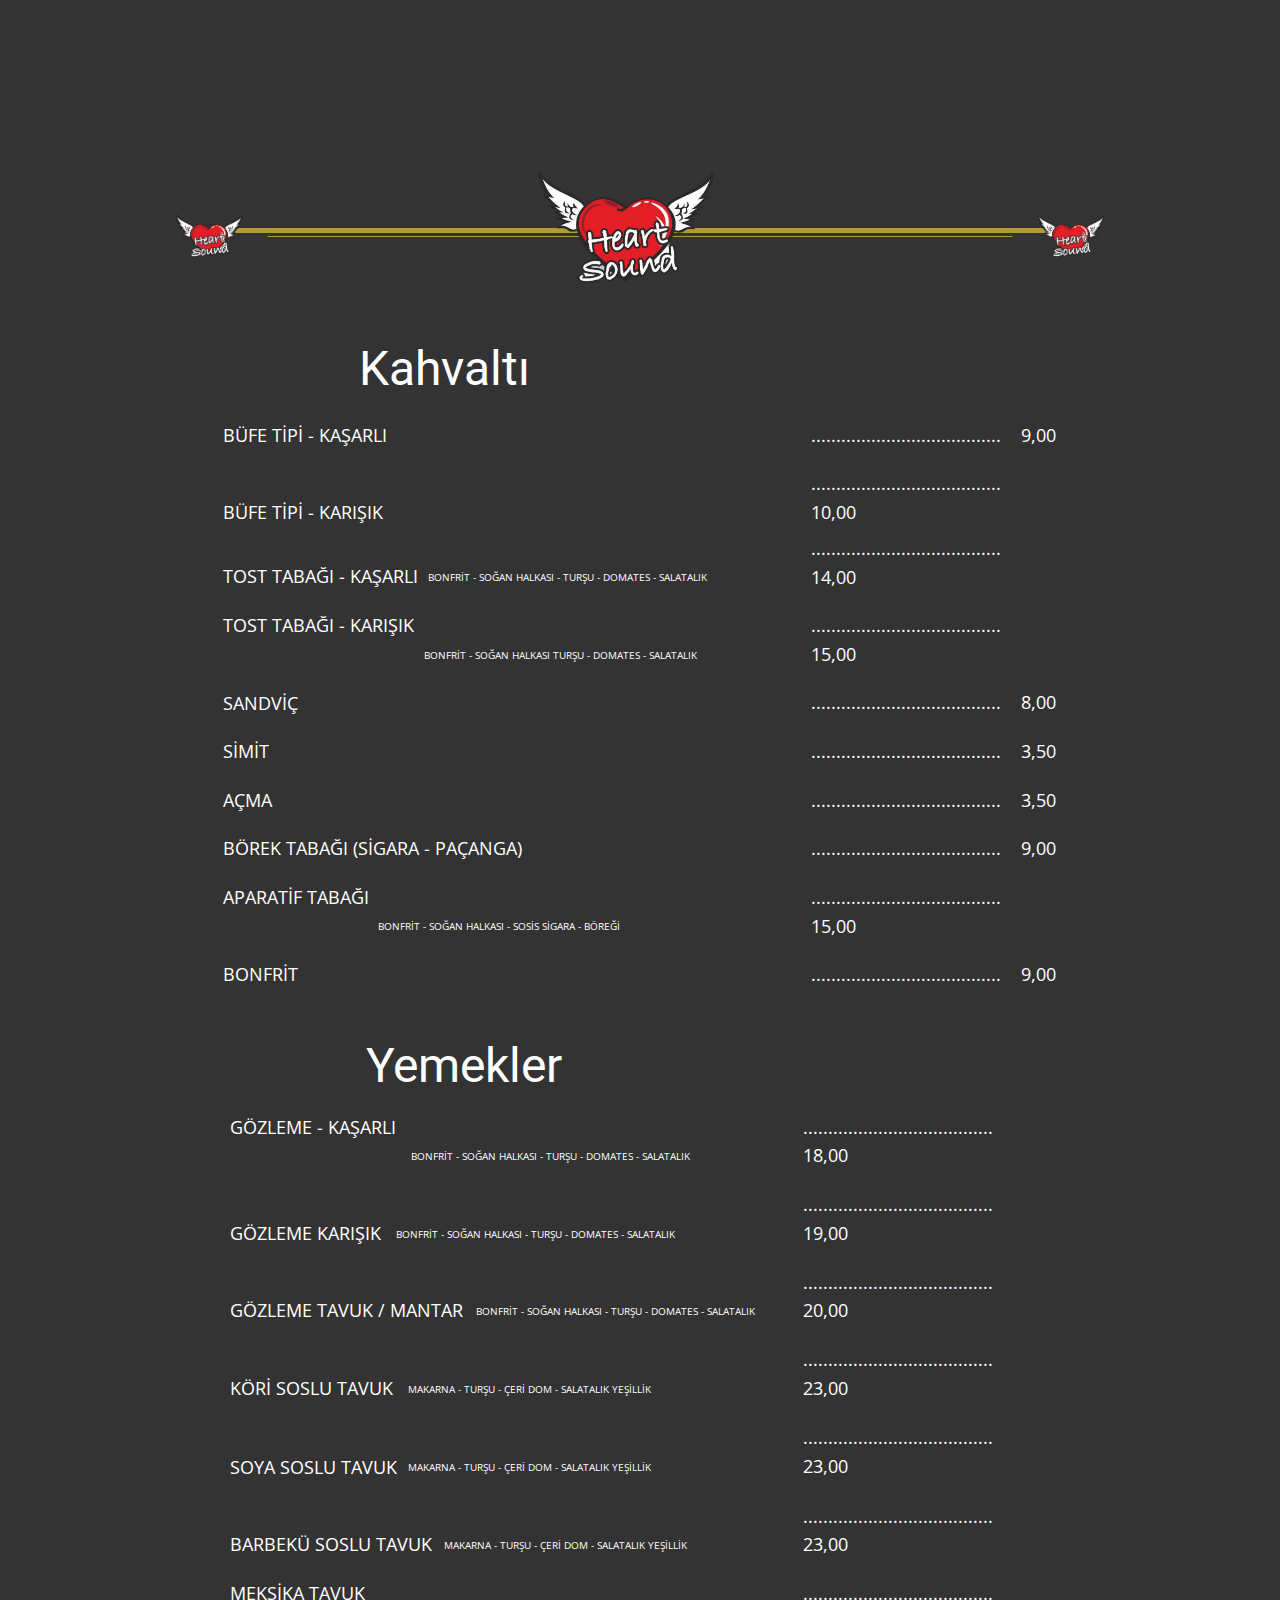
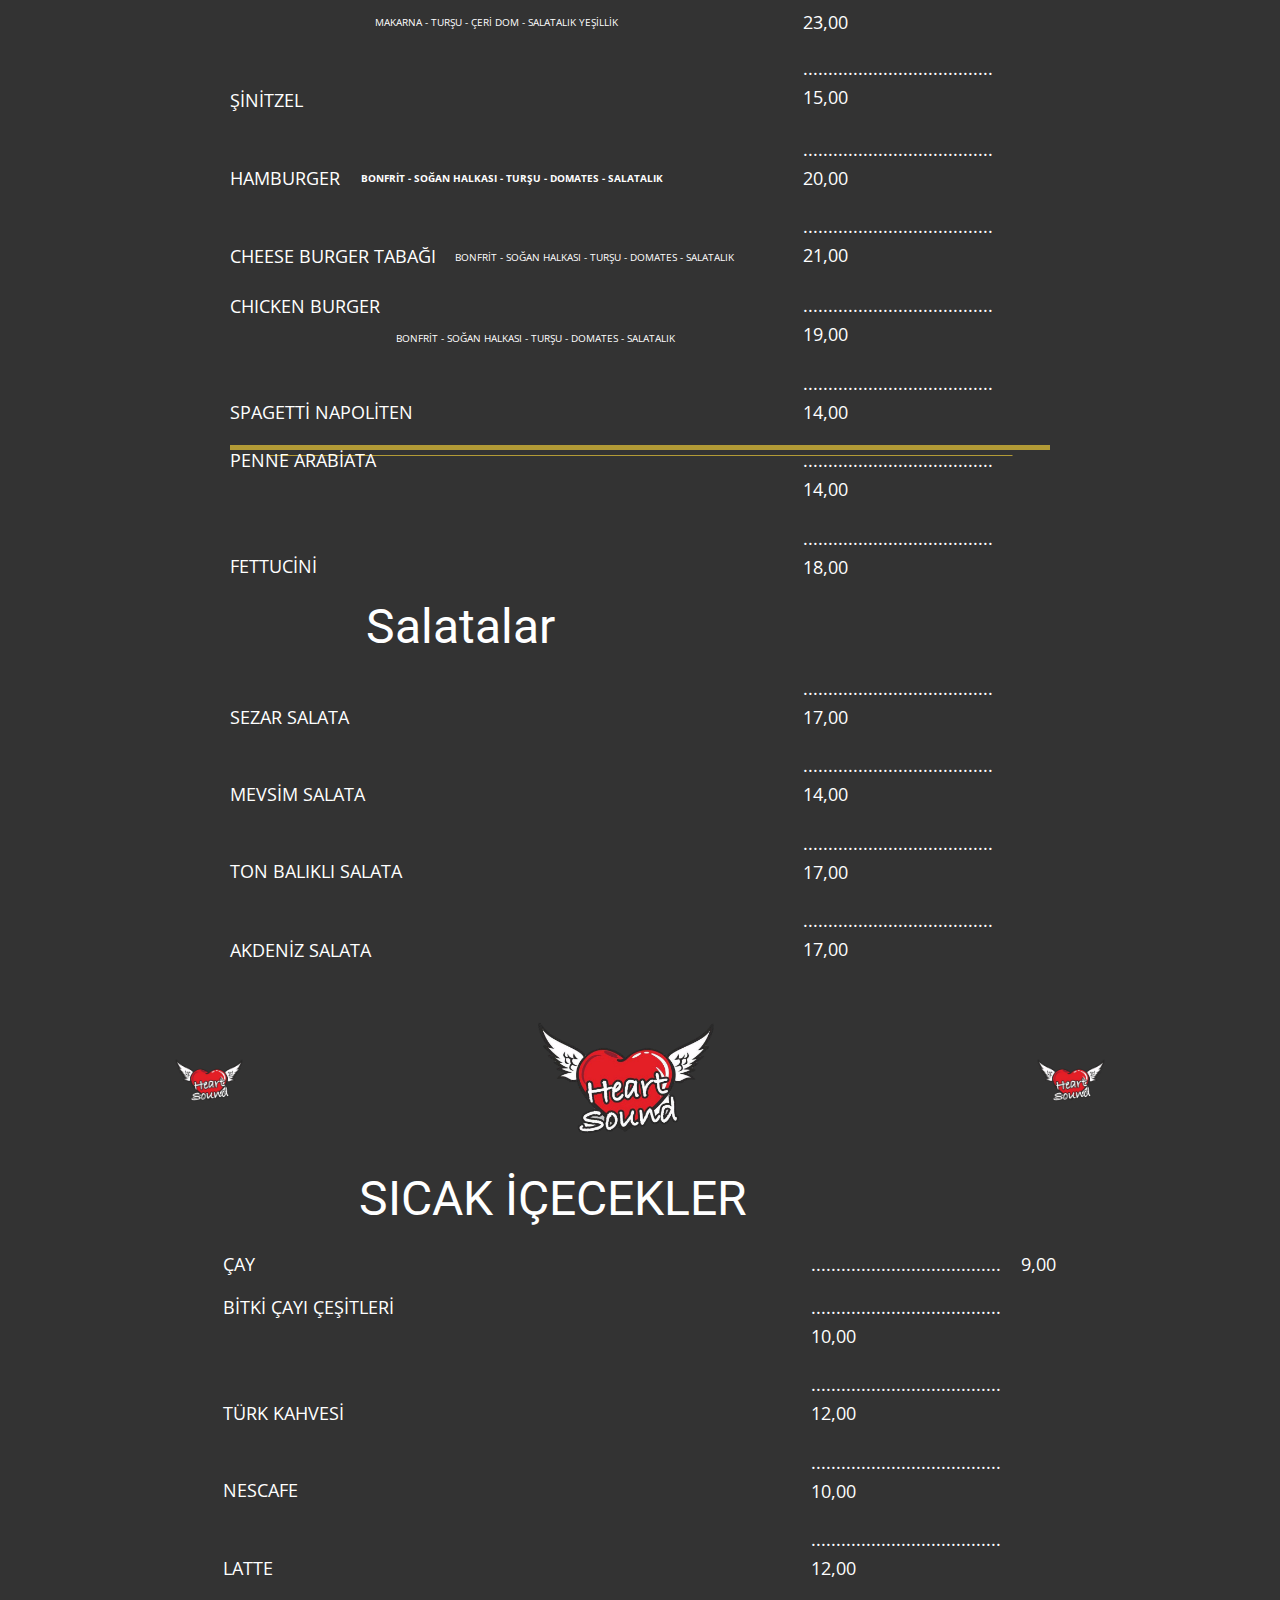
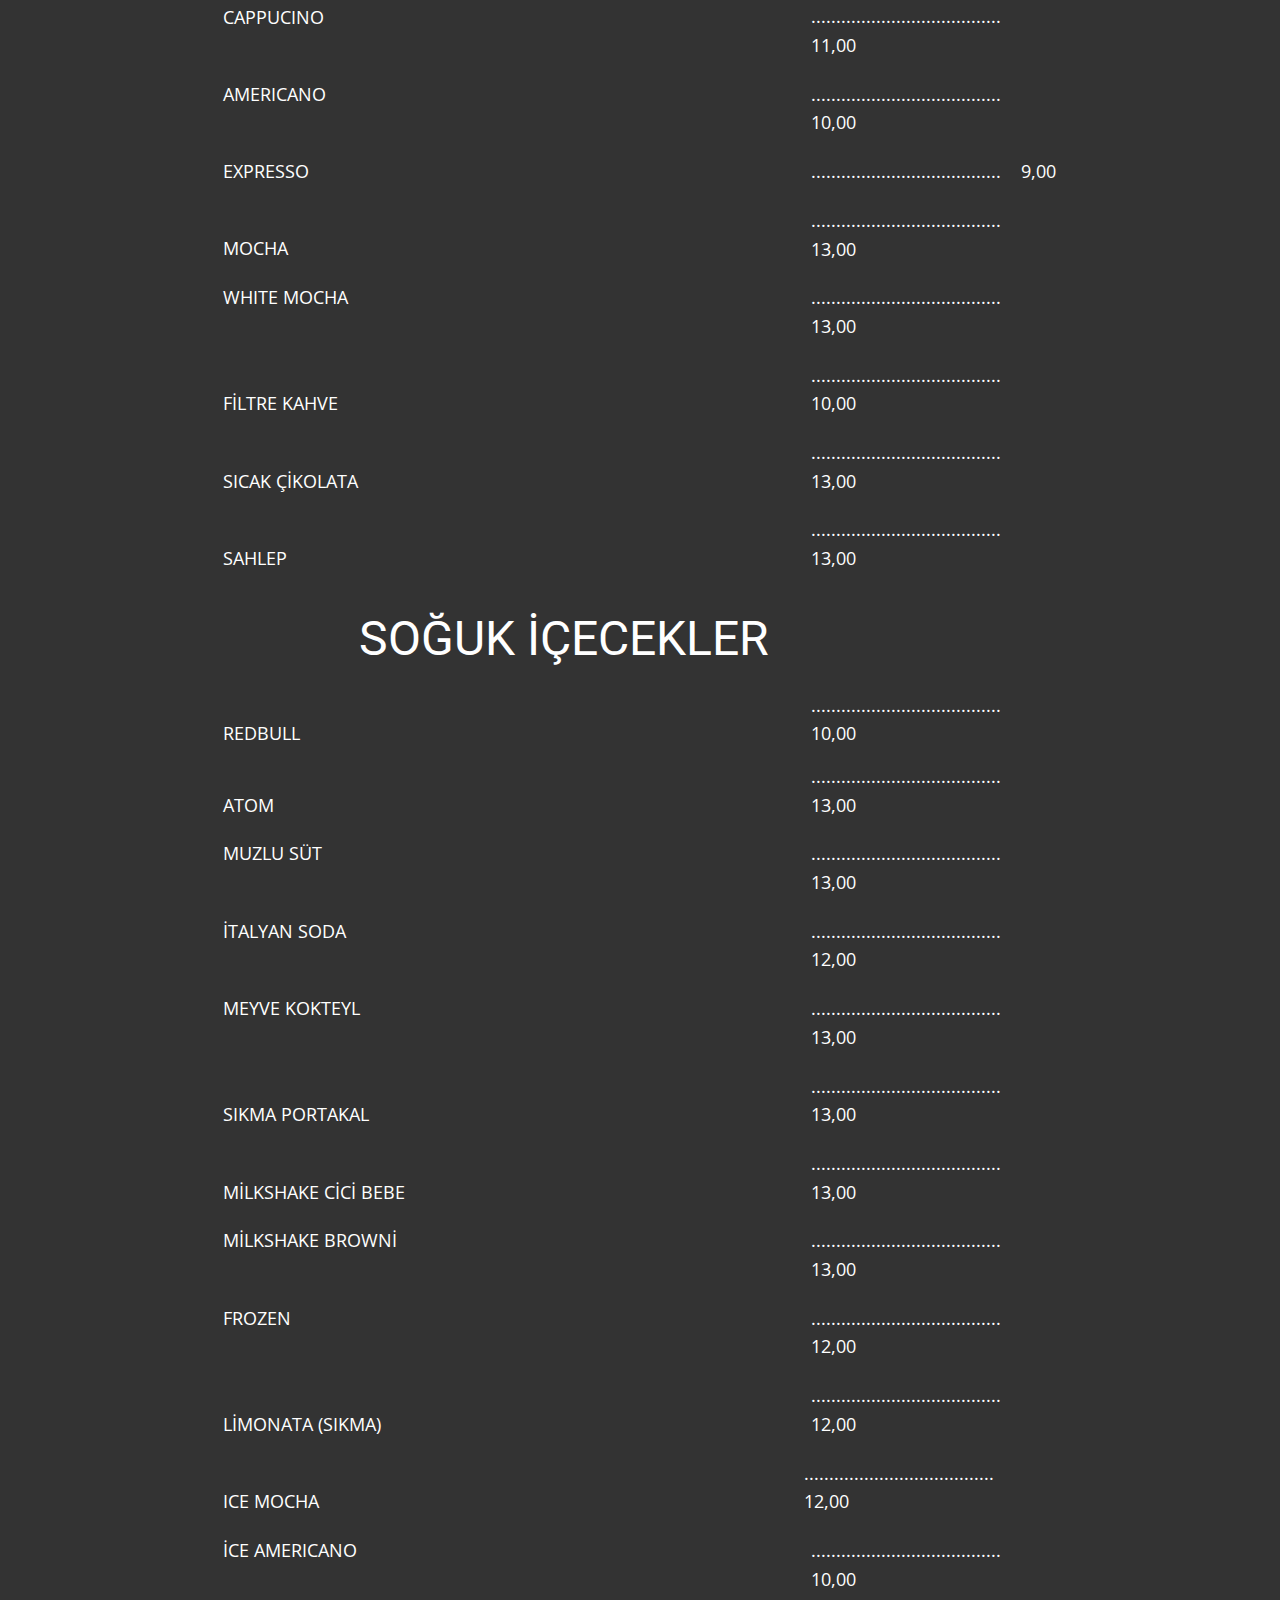
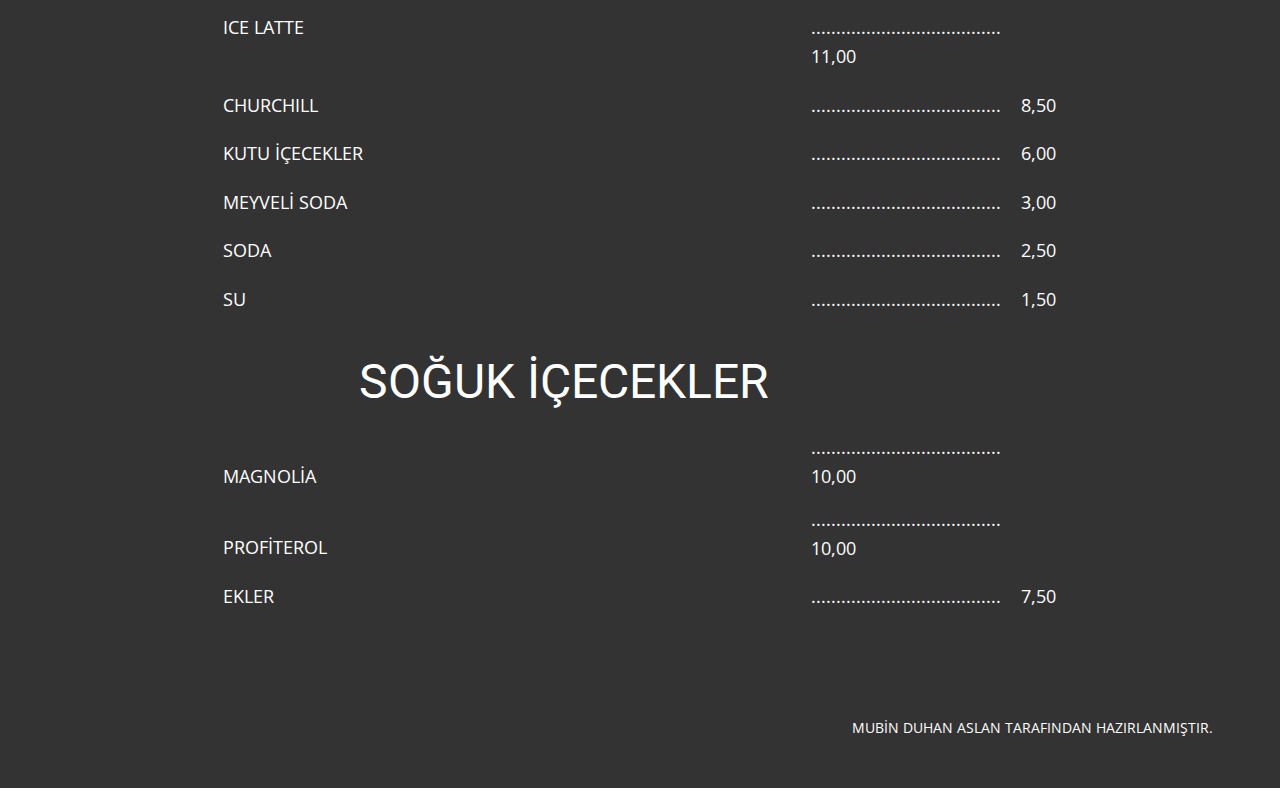
<file: index.html>
<!DOCTYPE html>
<html style="font-size: 16px;" lang="tr"><head>
    <meta name="viewport" content="width=device-width, initial-scale=1.0">
    <meta charset="utf-8">
    <meta name="keywords" content="​Kahvaltı, Yemekler">
    <meta name="description" content="">
    <title>Heart Sound | Menü</title>
    <link rel="stylesheet" href="nicepage.css" media="screen">
<link rel="stylesheet" href="anasayfa.css" media="screen">
    <script class="u-script" type="text/javascript" src="jquery.js" defer=""></script>
    <script class="u-script" type="text/javascript" src="nicepage.js" defer=""></script>
    <meta name="generator" content="Nicepage 5.9.6, nicepage.com">
    <link id="u-theme-google-font" rel="stylesheet" href="https://fonts.googleapis.com/css?family=Roboto:100,100i,300,300i,400,400i,500,500i,700,700i,900,900i|Open+Sans:300,300i,400,400i,500,500i,600,600i,700,700i,800,800i">
    
    
    <script type="application/ld+json">{
		"@context": "http://schema.org",
		"@type": "Organization",
		"name": ""
}</script>
    <meta name="theme-color" content="#478ac9">
    <meta property="og:title" content="anasayfa">
    <meta property="og:type" content="website">
  <meta data-intl-tel-input-cdn-path="intlTelInput/"></head>
  <body class="u-body u-overlap u-overlap-contrast u-overlap-transparent u-xl-mode" data-lang="tr"><header class="u-clearfix u-grey-80 u-header u-header" id="sec-2af0"><div class="u-clearfix u-sheet u-sheet-1">
        <nav class="u-menu u-menu-dropdown u-offcanvas u-menu-1">
          <div class="menu-collapse" style="font-size: 1rem; letter-spacing: 0px;">
            <a class="u-button-style u-custom-left-right-menu-spacing u-custom-padding-bottom u-custom-top-bottom-menu-spacing u-nav-link u-text-active-palette-1-base u-text-hover-palette-2-base" href="#">
              <svg class="u-svg-link" viewBox="0 0 24 24"><use xmlns:xlink="http://www.w3.org/1999/xlink" xlink:href="#menu-hamburger"></use></svg>
              <svg class="u-svg-content" version="1.1" id="menu-hamburger" viewBox="0 0 16 16" x="0px" y="0px" xmlns:xlink="http://www.w3.org/1999/xlink" xmlns="http://www.w3.org/2000/svg"><g><rect y="1" width="16" height="2"></rect><rect y="7" width="16" height="2"></rect><rect y="13" width="16" height="2"></rect>
</g></svg>
            </a>
          </div>
          <div class="u-nav-container"></div>
          <div class="u-nav-container-collapse">
            <div class="u-black u-container-style u-inner-container-layout u-opacity u-opacity-95 u-sidenav">
              <div class="u-inner-container-layout u-sidenav-overflow">
                <div class="u-menu-close"></div>
                <ul class="u-align-center u-nav u-popupmenu-items u-unstyled u-nav-1"><li class="u-nav-item"><a class="u-button-style u-nav-link" href="anasayfa.html">anasayfa</a>
</li></ul>
              </div>
            </div>
            <div class="u-black u-menu-overlay u-opacity u-opacity-70"></div>
          </div>
        </nav>
      </div></header>
    <section class="u-clearfix u-grey-80 u-section-1" id="sec-52e7">
      <div class="u-clearfix u-sheet u-sheet-1">
        <div class="u-absolute-hcenter u-border-5 u-border-palette-3-dark-1 u-line u-line-horizontal u-line-1"></div>
        <div class="u-absolute-hcenter u-border-1 u-border-palette-3-dark-1 u-line u-line-horizontal u-line-2"></div>
        <div class="u-absolute-hcenter u-border-5 u-border-palette-3-dark-1 u-line u-line-horizontal u-line-3"></div>
        <div class="u-absolute-hcenter u-border-1 u-border-palette-3-dark-1 u-line u-line-horizontal u-line-4"></div>
        <img class="u-image u-image-contain u-image-default u-image-1" src="images/1683042377837.png" alt="" data-image-width="770" data-image-height="530">
        <img class="u-image u-image-contain u-image-default u-image-2" src="images/1683042377837.png" alt="" data-image-width="770" data-image-height="530">
        <img class="u-image u-image-contain u-image-default u-image-3" src="images/1683042377837.png" alt="" data-image-width="770" data-image-height="530">
        <img class="u-image u-image-contain u-image-default u-image-4" src="images/1683042377837.png" alt="" data-image-width="770" data-image-height="530">
        <h2 class="u-text u-text-default u-text-1"> Kahvaltı</h2>
        <p class="u-text u-text-2"> ......................................&nbsp; &nbsp; 9,00</p>
        <p class="u-text u-text-default u-text-3">BÜFE TİPİ - KAŞARLI</p>
        <p class="u-text u-text-4"> ......................................&nbsp; &nbsp; 10,00</p>
        <p class="u-text u-text-default u-text-5">BÜFE TİPİ - KARIŞIK</p>
        <p class="u-text u-text-6"> ......................................&nbsp; &nbsp; 14,00</p>
        <p class="u-text u-text-default u-text-7">TOST TABAĞI - KAŞARLI</p>
        <p class="u-text u-text-default u-text-8">&nbsp;BONFRİT - SOĞAN HALKASI - TURŞU - DOMATES - SALATALIK </p>
        <p class="u-text u-text-default u-text-9">TOST TABAĞI - KARIŞIK</p>
        <p class="u-text u-text-10"> ......................................&nbsp; &nbsp; 15,00</p>
        <p class="u-text u-text-default u-text-11">&nbsp;BONFRİT - SOĞAN HALKASI TURŞU - DOMATES - SALATALIK </p>
        <p class="u-text u-text-default u-text-12">SANDVİÇ</p>
        <p class="u-text u-text-13"> ......................................&nbsp; &nbsp; 8,00</p>
        <p class="u-text u-text-default u-text-14">SİMİT</p>
        <p class="u-text u-text-15"> ......................................&nbsp; &nbsp; 3,50</p>
        <p class="u-text u-text-16"> ......................................&nbsp; &nbsp; 3,50</p>
        <p class="u-text u-text-default u-text-17">AÇMA</p>
        <p class="u-text u-text-default u-text-18">BÖREK TABAĞI (SİGARA - PAÇANGA)</p>
        <p class="u-text u-text-19"> ......................................&nbsp; &nbsp; 9,00</p>
        <p class="u-text u-text-default u-text-20">APARATİF TABAĞI</p>
        <p class="u-text u-text-21"> ......................................&nbsp; &nbsp; 15,00</p>
        <p class="u-text u-text-default u-text-22">BONFRİT - SOĞAN HALKASI - SOSİS SİGARA - BÖREĞİ</p>
        <p class="u-text u-text-default u-text-23">BONFRİT</p>
        <p class="u-text u-text-24"> ......................................&nbsp; &nbsp; 9,00</p>
        <h2 class="u-text u-text-default u-text-25">Yemekler</h2>
        <p class="u-text u-text-default u-text-26">GÖZLEME - KAŞARLI</p>
        <p class="u-text u-text-27"> ......................................&nbsp; &nbsp; 18,00</p>
        <p class="u-text u-text-default u-text-28"> &nbsp;BONFRİT - SOĞAN HALKASI - TURŞU - DOMATES - SALATALIK </p>
        <p class="u-text u-text-29"> ......................................&nbsp; &nbsp; 19,00</p>
        <p class="u-text u-text-default u-text-30">GÖZLEME KARIŞIK</p>
        <p class="u-text u-text-default u-text-31"> &nbsp;BONFRİT - SOĞAN HALKASI - TURŞU - DOMATES - SALATALIK </p>
        <p class="u-text u-text-32"> ......................................&nbsp; &nbsp; 20,00</p>
        <p class="u-text u-text-default u-text-33">GÖZLEME TAVUK / MANTAR</p>
        <p class="u-text u-text-default u-text-34"> &nbsp;BONFRİT - SOĞAN HALKASI - TURŞU - DOMATES - SALATALIK </p>
        <p class="u-text u-text-35"> ......................................&nbsp; &nbsp; 23,00</p>
        <p class="u-text u-text-default u-text-36">KÖRİ SOSLU TAVUK</p>
        <p class="u-text u-text-default u-text-37">MAKARNA - TURŞU - ÇERİ DOM - SALATALIK YEŞİLLİK</p>
        <p class="u-text u-text-38"> ......................................&nbsp; &nbsp; 23,00</p>
        <p class="u-text u-text-default u-text-39">SOYA SOSLU TAVUK</p>
        <p class="u-text u-text-default u-text-40">MAKARNA - TURŞU - ÇERİ DOM - SALATALIK YEŞİLLİK</p>
        <p class="u-text u-text-41"> ......................................&nbsp; &nbsp; 23,00</p>
        <p class="u-text u-text-default u-text-42">BARBEKÜ SOSLU TAVUK</p>
        <p class="u-text u-text-default u-text-43">MAKARNA - TURŞU - ÇERİ DOM - SALATALIK YEŞİLLİK</p>
        <p class="u-text u-text-default u-text-44">MEKSİKA TAVUK</p>
        <p class="u-text u-text-45"> ......................................&nbsp; &nbsp; 23,00</p>
        <p class="u-text u-text-default u-text-46">MAKARNA - TURŞU - ÇERİ DOM - SALATALIK YEŞİLLİK</p>
        <p class="u-text u-text-47"> ......................................&nbsp; &nbsp; 15,00</p>
        <p class="u-text u-text-default u-text-48">ŞİNİTZEL</p>
        <p class="u-text u-text-49"> ......................................&nbsp; &nbsp; 20,00</p>
        <p class="u-text u-text-default u-text-50">HAMBURGER</p>
        <p class="u-text u-text-default u-text-51"> &nbsp;BONFRİT - SOĞAN HALKASI - TURŞU - DOMATES - SALATALIK </p>
        <p class="u-text u-text-52"> ......................................&nbsp; &nbsp; 21,00</p>
        <p class="u-text u-text-default u-text-53">CHEESE BURGER TABAĞI</p>
        <p class="u-text u-text-default u-text-54"> &nbsp;BONFRİT - SOĞAN HALKASI - TURŞU - DOMATES - SALATALIK </p>
        <p class="u-text u-text-default u-text-55">CHICKEN BURGER</p>
        <p class="u-text u-text-56"> ......................................&nbsp; &nbsp; 19,00</p>
        <p class="u-text u-text-default u-text-57"> &nbsp;BONFRİT - SOĞAN HALKASI - TURŞU - DOMATES - SALATALIK </p>
        <p class="u-text u-text-58"> ......................................&nbsp; &nbsp; 14,00</p>
        <p class="u-text u-text-default u-text-59">SPAGETTİ NAPOLİTEN</p>
        <p class="u-text u-text-default u-text-60">PENNE ARABİATA</p>
        <p class="u-text u-text-61"> ......................................&nbsp; &nbsp; 14,00</p>
        <p class="u-text u-text-62"> ......................................&nbsp; &nbsp; 18,00</p>
        <p class="u-text u-text-default u-text-63">FETTUCİNİ</p>
        <h2 class="u-text u-text-default u-text-64">Salatalar</h2>
        <p class="u-text u-text-65"> ......................................&nbsp; &nbsp; 17,00</p>
        <p class="u-text u-text-default u-text-66">SEZAR SALATA</p>
        <p class="u-text u-text-67"> ......................................&nbsp; &nbsp; 14,00</p>
        <p class="u-text u-text-default u-text-68">MEVSİM SALATA</p>
        <p class="u-text u-text-69"> ......................................&nbsp; &nbsp; 17,00</p>
        <p class="u-text u-text-default u-text-70">TON BALIKLI SALATA</p>
        <p class="u-text u-text-71"> ......................................&nbsp; &nbsp; 17,00</p>
        <p class="u-text u-text-default u-text-72">AKDENİZ SALATA</p>
        <img class="u-image u-image-contain u-image-default u-image-5" src="images/1683042377837.png" alt="" data-image-width="770" data-image-height="530">
        <img class="u-image u-image-contain u-image-default u-image-6" src="images/1683042377837.png" alt="" data-image-width="770" data-image-height="530">
        <img class="u-image u-image-contain u-image-default u-image-7" src="images/1683042377837.png" alt="" data-image-width="770" data-image-height="530">
        <h2 class="u-text u-text-default u-text-73">SICAK İÇECEKLER</h2>
        <p class="u-text u-text-default u-text-74">ÇAY</p>
        <p class="u-text u-text-75"> ......................................&nbsp; &nbsp; 9,00</p>
        <p class="u-text u-text-default u-text-76">BİTKİ ÇAYI ÇEŞİTLERİ</p>
        <p class="u-text u-text-77"> ......................................&nbsp; &nbsp; 10,00</p>
        <p class="u-text u-text-78"> ......................................&nbsp; &nbsp; 12,00</p>
        <p class="u-text u-text-default u-text-79">TÜRK KAHVESİ</p>
        <p class="u-text u-text-80"> ......................................&nbsp; &nbsp; 10,00</p>
        <p class="u-text u-text-default u-text-81">NESCAFE</p>
        <p class="u-text u-text-82"> ......................................&nbsp; &nbsp; 12,00</p>
        <p class="u-text u-text-default u-text-83">LATTE</p>
        <p class="u-text u-text-default u-text-84">CAPPUCINO</p>
        <p class="u-text u-text-85"> ......................................&nbsp; &nbsp; 11,00</p>
        <p class="u-text u-text-default u-text-86">AMERICANO</p>
        <p class="u-text u-text-87"> ......................................&nbsp; &nbsp; 10,00</p>
        <p class="u-text u-text-88"> ......................................&nbsp; &nbsp; 9,00</p>
        <p class="u-text u-text-default u-text-89">EXPRESSO</p>
        <p class="u-text u-text-90"> ......................................&nbsp; &nbsp; 13,00</p>
        <p class="u-text u-text-default u-text-91">MOCHA</p>
        <p class="u-text u-text-default u-text-92">WHITE MOCHA</p>
        <p class="u-text u-text-93"> ......................................&nbsp; &nbsp; 13,00</p>
        <p class="u-text u-text-94"> ......................................&nbsp; &nbsp; 10,00</p>
        <p class="u-text u-text-default u-text-95">FİLTRE KAHVE</p>
        <p class="u-text u-text-96"> ......................................&nbsp; &nbsp; 13,00</p>
        <p class="u-text u-text-default u-text-97">SICAK ÇİKOLATA</p>
        <p class="u-text u-text-98"> ......................................&nbsp; &nbsp; 13,00</p>
        <p class="u-text u-text-default u-text-99">SAHLEP</p>
        <h2 class="u-text u-text-default u-text-100">SOĞUK İÇECEKLER</h2>
        <p class="u-text u-text-101"> ......................................&nbsp; &nbsp; 10,00</p>
        <p class="u-text u-text-default u-text-102">REDBULL</p>
        <p class="u-text u-text-103"> ......................................&nbsp; &nbsp; 13,00</p>
        <p class="u-text u-text-default u-text-104">ATOM</p>
        <p class="u-text u-text-default u-text-105">MUZLU SÜT</p>
        <p class="u-text u-text-106"> ......................................&nbsp; &nbsp; 13,00</p>
        <p class="u-text u-text-default u-text-107">İTALYAN SODA</p>
        <p class="u-text u-text-108"> ......................................&nbsp; &nbsp; 12,00</p>
        <p class="u-text u-text-default u-text-109">MEYVE KOKTEYL</p>
        <p class="u-text u-text-110"> ......................................&nbsp; &nbsp; 13,00</p>
        <p class="u-text u-text-111"> ......................................&nbsp; &nbsp; 13,00</p>
        <p class="u-text u-text-default u-text-112">SIKMA PORTAKAL</p>
        <p class="u-text u-text-113"> ......................................&nbsp; &nbsp; 13,00</p>
        <p class="u-text u-text-default u-text-114">MİLKSHAKE CİCİ BEBE</p>
        <p class="u-text u-text-default u-text-115"> MİLKSHAKE BROWNİ</p>
        <p class="u-text u-text-116"> ......................................&nbsp; &nbsp; 13,00</p>
        <p class="u-text u-text-default u-text-117">FROZEN</p>
        <p class="u-text u-text-118"> ......................................&nbsp; &nbsp; 12,00</p>
        <p class="u-text u-text-119"> ......................................&nbsp; &nbsp; 12,00</p>
        <p class="u-text u-text-default u-text-120">LİMONATA (SIKMA)</p>
        <p class="u-text u-text-121"> ......................................&nbsp; &nbsp; 12,00</p>
        <p class="u-text u-text-default u-text-122">ICE MOCHA</p>
        <p class="u-text u-text-default u-text-123">İCE AMERICANO</p>
        <p class="u-text u-text-124"> ......................................&nbsp; &nbsp; 10,00</p>
        <p class="u-text u-text-default u-text-125">ICE LATTE</p>
        <p class="u-text u-text-126"> ......................................&nbsp; &nbsp; 11,00</p>
        <p class="u-text u-text-default u-text-127">CHURCHILL</p>
        <p class="u-text u-text-128"> ......................................&nbsp; &nbsp; 8,50</p>
        <p class="u-text u-text-129"> ......................................&nbsp; &nbsp; 6,00</p>
        <p class="u-text u-text-default u-text-130">KUTU İÇECEKLER</p>
        <p class="u-text u-text-default u-text-131">MEYVELİ SODA</p>
        <p class="u-text u-text-132"> ......................................&nbsp; &nbsp; 3,00</p>
        <p class="u-text u-text-default u-text-133">SODA</p>
        <p class="u-text u-text-134"> ......................................&nbsp; &nbsp; 2,50</p>
        <p class="u-text u-text-default u-text-135">SU</p>
        <p class="u-text u-text-136"> ......................................&nbsp; &nbsp; 1,50</p>
        <h2 class="u-text u-text-default u-text-137">SOĞUK İÇECEKLER</h2>
        <p class="u-text u-text-138"> ......................................&nbsp; &nbsp; 10,00</p>
        <p class="u-text u-text-default u-text-139">MAGNOLİA</p>
        <p class="u-text u-text-140"> ......................................&nbsp; &nbsp; 10,00</p>
        <p class="u-text u-text-default u-text-141">PROFİTEROL</p>
        <p class="u-text u-text-default u-text-142">EKLER</p>
        <p class="u-text u-text-143"> ......................................&nbsp; &nbsp; 7,50</p>
      </div>
    </section>
    
    
    <footer class="u-align-center u-clearfix u-footer u-grey-80 u-footer" id="sec-6a10"><div class="u-clearfix u-sheet u-valign-middle u-sheet-1">
        <p class="u-small-text u-text u-text-variant u-text-1">MUBİN DUHAN ASLAN TARAFINDAN HAZIRLANMIŞTIR.</p>
      </div></footer>
    
  
</body></html>
</file>
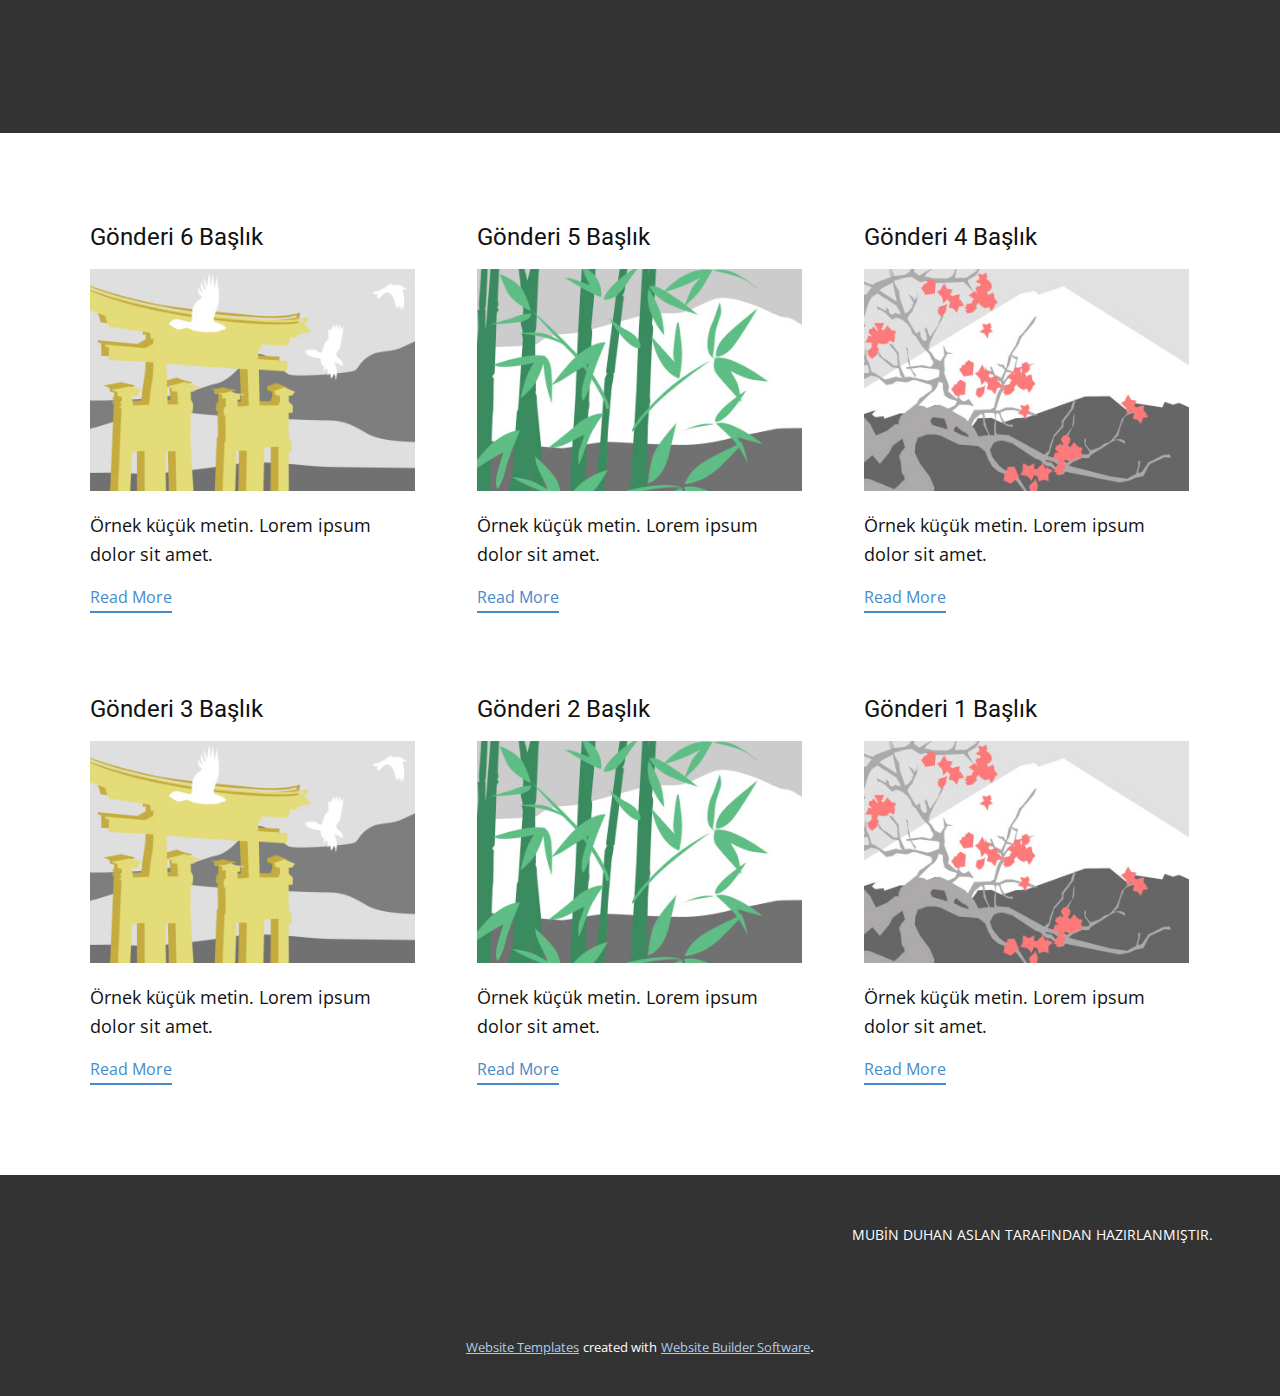
<file: blog/blog.html>
<!DOCTYPE html>
<html style="font-size: 16px;" lang="tr"><head>
    <meta name="viewport" content="width=device-width, initial-scale=1.0">
    <meta charset="utf-8">
    <meta name="keywords" content="">
    <meta name="description" content="">
    <title>Blog Template</title>
    <link rel="stylesheet" href="../nicepage.css" media="screen">
<link rel="stylesheet" href="../Blog-Template.css" media="screen">
    <script class="u-script" type="text/javascript" src="../jquery.js" defer=""></script>
    <script class="u-script" type="text/javascript" src="../nicepage.js" defer=""></script>
    <meta name="generator" content="Nicepage 5.9.6, nicepage.com">
    <link id="u-theme-google-font" rel="stylesheet" href="https://fonts.googleapis.com/css?family=Roboto:100,100i,300,300i,400,400i,500,500i,700,700i,900,900i|Open+Sans:300,300i,400,400i,500,500i,600,600i,700,700i,800,800i">
    
    
    <script type="application/ld+json">{
		"@context": "http://schema.org",
		"@type": "Organization",
		"name": ""
}</script>
    <meta name="theme-color" content="#478ac9">
  <meta data-intl-tel-input-cdn-path="intlTelInput/"></head>
  <body class="u-body u-xl-mode" data-lang="tr"><header class="u-clearfix u-grey-80 u-header u-header" id="sec-2af0"><div class="u-clearfix u-sheet u-sheet-1">
        <nav class="u-menu u-menu-dropdown u-offcanvas u-menu-1">
          <div class="menu-collapse" style="font-size: 1rem; letter-spacing: 0px;">
            <a class="u-button-style u-custom-left-right-menu-spacing u-custom-padding-bottom u-custom-top-bottom-menu-spacing u-nav-link u-text-active-palette-1-base u-text-hover-palette-2-base" href="#">
              <svg class="u-svg-link" viewBox="0 0 24 24"><use xmlns:xlink="http://www.w3.org/1999/xlink" xlink:href="#menu-hamburger"></use></svg>
              <svg class="u-svg-content" version="1.1" id="menu-hamburger" viewBox="0 0 16 16" x="0px" y="0px" xmlns:xlink="http://www.w3.org/1999/xlink" xmlns="http://www.w3.org/2000/svg"><g><rect y="1" width="16" height="2"></rect><rect y="7" width="16" height="2"></rect><rect y="13" width="16" height="2"></rect>
</g></svg>
            </a>
          </div>
          <div class="u-nav-container"></div>
          <div class="u-nav-container-collapse">
            <div class="u-black u-container-style u-inner-container-layout u-opacity u-opacity-95 u-sidenav">
              <div class="u-inner-container-layout u-sidenav-overflow">
                <div class="u-menu-close"></div>
                <ul class="u-align-center u-nav u-popupmenu-items u-unstyled u-nav-1"><li class="u-nav-item"><a class="u-button-style u-nav-link" href="../anasayfa.html">anasayfa</a>
</li></ul>
              </div>
            </div>
            <div class="u-black u-menu-overlay u-opacity u-opacity-70"></div>
          </div>
        </nav>
      </div></header>
    <section class="u-clearfix u-section-1" id="sec-d15a">
      <div class="u-clearfix u-sheet u-valign-middle u-sheet-1"><!--blog--><!--blog_options_json--><!--{"type":"Recent","source":"","tags":"","count":""}--><!--/blog_options_json-->
        <div class="u-blog u-expanded-width u-repeater u-repeater-1"><!--blog_post-->
          <div class="u-blog-post u-container-style u-repeater-item u-white u-repeater-item-1">
            <div class="u-container-layout u-similar-container u-valign-top u-container-layout-1"><!--blog_post_header-->
              <h4 class="u-blog-control u-text u-text-1">
                <a class="u-post-header-link" href="../blog/gönderi-5.html">Gönderi 6 Başlık</a>
              </h4><!--/blog_post_header--><!--blog_post_image-->
              <a class="u-post-header-link" href="../blog/gönderi-5.html"><img alt="" class="u-blog-control u-expanded-width u-image u-image-default u-image-1" src="../images/8ad73f3c.jpeg"></a><!--/blog_post_image--><!--blog_post_content-->
              <div class="u-blog-control u-post-content u-text u-text-2 fr-view">Örnek küçük metin. Lorem ipsum dolor sit amet.</div><!--/blog_post_content--><!--blog_post_readmore-->
              <a href="../blog/gönderi-5.html" class="u-blog-control u-border-2 u-border-palette-1-base u-btn u-btn-rectangle u-button-style u-none u-btn-1"><!--blog_post_readmore_content--><!--options_json--><!--{"content":"Read More","defaultValue":"Devamını Oku"}--><!--/options_json-->Read More<!--/blog_post_readmore_content--></a><!--/blog_post_readmore-->
            </div>
          </div><div class="u-blog-post u-container-style u-repeater-item u-video-cover u-white">
            <div class="u-container-layout u-similar-container u-valign-top u-container-layout-2"><!--blog_post_header-->
              <h4 class="u-blog-control u-text u-text-3">
                <a class="u-post-header-link" href="../blog/gönderi-4.html">Gönderi 5 Başlık</a>
              </h4><!--/blog_post_header--><!--blog_post_image-->
              <a class="u-post-header-link" href="../blog/gönderi-4.html"><img alt="" class="u-blog-control u-expanded-width u-image u-image-default u-image-2" src="../images/68f64b9d.jpeg"></a><!--/blog_post_image--><!--blog_post_content-->
              <div class="u-blog-control u-post-content u-text u-text-4 fr-view">Örnek küçük metin. Lorem ipsum dolor sit amet.</div><!--/blog_post_content--><!--blog_post_readmore-->
              <a href="../blog/gönderi-4.html" class="u-blog-control u-border-2 u-border-palette-1-base u-btn u-btn-rectangle u-button-style u-none u-btn-2"><!--blog_post_readmore_content--><!--options_json--><!--{"content":"Read More","defaultValue":"Devamını Oku"}--><!--/options_json-->Read More<!--/blog_post_readmore_content--></a><!--/blog_post_readmore-->
            </div>
          </div><div class="u-blog-post u-container-style u-repeater-item u-video-cover u-white">
            <div class="u-container-layout u-similar-container u-valign-top u-container-layout-3"><!--blog_post_header-->
              <h4 class="u-blog-control u-text u-text-5">
                <a class="u-post-header-link" href="../blog/gönderi-3.html">Gönderi 4 Başlık</a>
              </h4><!--/blog_post_header--><!--blog_post_image-->
              <a class="u-post-header-link" href="../blog/gönderi-3.html"><img alt="" class="u-blog-control u-expanded-width u-image u-image-default u-image-3" src="../images/0fd3416c.jpeg"></a><!--/blog_post_image--><!--blog_post_content-->
              <div class="u-blog-control u-post-content u-text u-text-6 fr-view">Örnek küçük metin. Lorem ipsum dolor sit amet.</div><!--/blog_post_content--><!--blog_post_readmore-->
              <a href="../blog/gönderi-3.html" class="u-blog-control u-border-2 u-border-palette-1-base u-btn u-btn-rectangle u-button-style u-none u-btn-3"><!--blog_post_readmore_content--><!--options_json--><!--{"content":"Read More","defaultValue":"Devamını Oku"}--><!--/options_json-->Read More<!--/blog_post_readmore_content--></a><!--/blog_post_readmore-->
            </div>
          </div><div class="u-blog-post u-container-style u-repeater-item u-white u-repeater-item-1">
            <div class="u-container-layout u-similar-container u-valign-top u-container-layout-1"><!--blog_post_header-->
              <h4 class="u-blog-control u-text u-text-1">
                <a class="u-post-header-link" href="../blog/gönderi-2.html">Gönderi 3 Başlık</a>
              </h4><!--/blog_post_header--><!--blog_post_image-->
              <a class="u-post-header-link" href="../blog/gönderi-2.html"><img alt="" class="u-blog-control u-expanded-width u-image u-image-default u-image-1" src="../images/8ad73f3c.jpeg"></a><!--/blog_post_image--><!--blog_post_content-->
              <div class="u-blog-control u-post-content u-text u-text-2 fr-view">Örnek küçük metin. Lorem ipsum dolor sit amet.</div><!--/blog_post_content--><!--blog_post_readmore-->
              <a href="../blog/gönderi-2.html" class="u-blog-control u-border-2 u-border-palette-1-base u-btn u-btn-rectangle u-button-style u-none u-btn-1"><!--blog_post_readmore_content--><!--options_json--><!--{"content":"Read More","defaultValue":"Devamını Oku"}--><!--/options_json-->Read More<!--/blog_post_readmore_content--></a><!--/blog_post_readmore-->
            </div>
          </div><div class="u-blog-post u-container-style u-repeater-item u-video-cover u-white">
            <div class="u-container-layout u-similar-container u-valign-top u-container-layout-2"><!--blog_post_header-->
              <h4 class="u-blog-control u-text u-text-3">
                <a class="u-post-header-link" href="../blog/gönderi-1.html">Gönderi 2 Başlık</a>
              </h4><!--/blog_post_header--><!--blog_post_image-->
              <a class="u-post-header-link" href="../blog/gönderi-1.html"><img alt="" class="u-blog-control u-expanded-width u-image u-image-default u-image-2" src="../images/68f64b9d.jpeg"></a><!--/blog_post_image--><!--blog_post_content-->
              <div class="u-blog-control u-post-content u-text u-text-4 fr-view">Örnek küçük metin. Lorem ipsum dolor sit amet.</div><!--/blog_post_content--><!--blog_post_readmore-->
              <a href="../blog/gönderi-1.html" class="u-blog-control u-border-2 u-border-palette-1-base u-btn u-btn-rectangle u-button-style u-none u-btn-2"><!--blog_post_readmore_content--><!--options_json--><!--{"content":"Read More","defaultValue":"Devamını Oku"}--><!--/options_json-->Read More<!--/blog_post_readmore_content--></a><!--/blog_post_readmore-->
            </div>
          </div><div class="u-blog-post u-container-style u-repeater-item u-video-cover u-white">
            <div class="u-container-layout u-similar-container u-valign-top u-container-layout-3"><!--blog_post_header-->
              <h4 class="u-blog-control u-text u-text-5">
                <a class="u-post-header-link" href="../blog/gönderi.html">Gönderi 1 Başlık</a>
              </h4><!--/blog_post_header--><!--blog_post_image-->
              <a class="u-post-header-link" href="../blog/gönderi.html"><img alt="" class="u-blog-control u-expanded-width u-image u-image-default u-image-3" src="../images/0fd3416c.jpeg"></a><!--/blog_post_image--><!--blog_post_content-->
              <div class="u-blog-control u-post-content u-text u-text-6 fr-view">Örnek küçük metin. Lorem ipsum dolor sit amet.</div><!--/blog_post_content--><!--blog_post_readmore-->
              <a href="../blog/gönderi.html" class="u-blog-control u-border-2 u-border-palette-1-base u-btn u-btn-rectangle u-button-style u-none u-btn-3"><!--blog_post_readmore_content--><!--options_json--><!--{"content":"Read More","defaultValue":"Devamını Oku"}--><!--/options_json-->Read More<!--/blog_post_readmore_content--></a><!--/blog_post_readmore-->
            </div>
          </div><!--/blog_post--><!--blog_post-->
          <!--/blog_post--><!--blog_post-->
          <!--/blog_post-->
        </div><!--/blog-->
      </div>
    </section>
    
    
    <footer class="u-align-center u-clearfix u-footer u-grey-80 u-footer" id="sec-6a10"><div class="u-clearfix u-sheet u-valign-middle u-sheet-1">
        <p class="u-small-text u-text u-text-variant u-text-1">MUBİN DUHAN ASLAN TARAFINDAN HAZIRLANMIŞTIR.</p>
      </div></footer>
    <section class="u-backlink u-clearfix u-grey-80">
      <a class="u-link" href="https://nicepage.com/website-templates" target="_blank">
        <span>Website Templates</span>
      </a>
      <p class="u-text">
        <span>created with</span>
      </p>
      <a class="u-link" href="" target="_blank">
        <span>Website Builder Software</span>
      </a>. 
    </section>
  
</body></html>
</file>
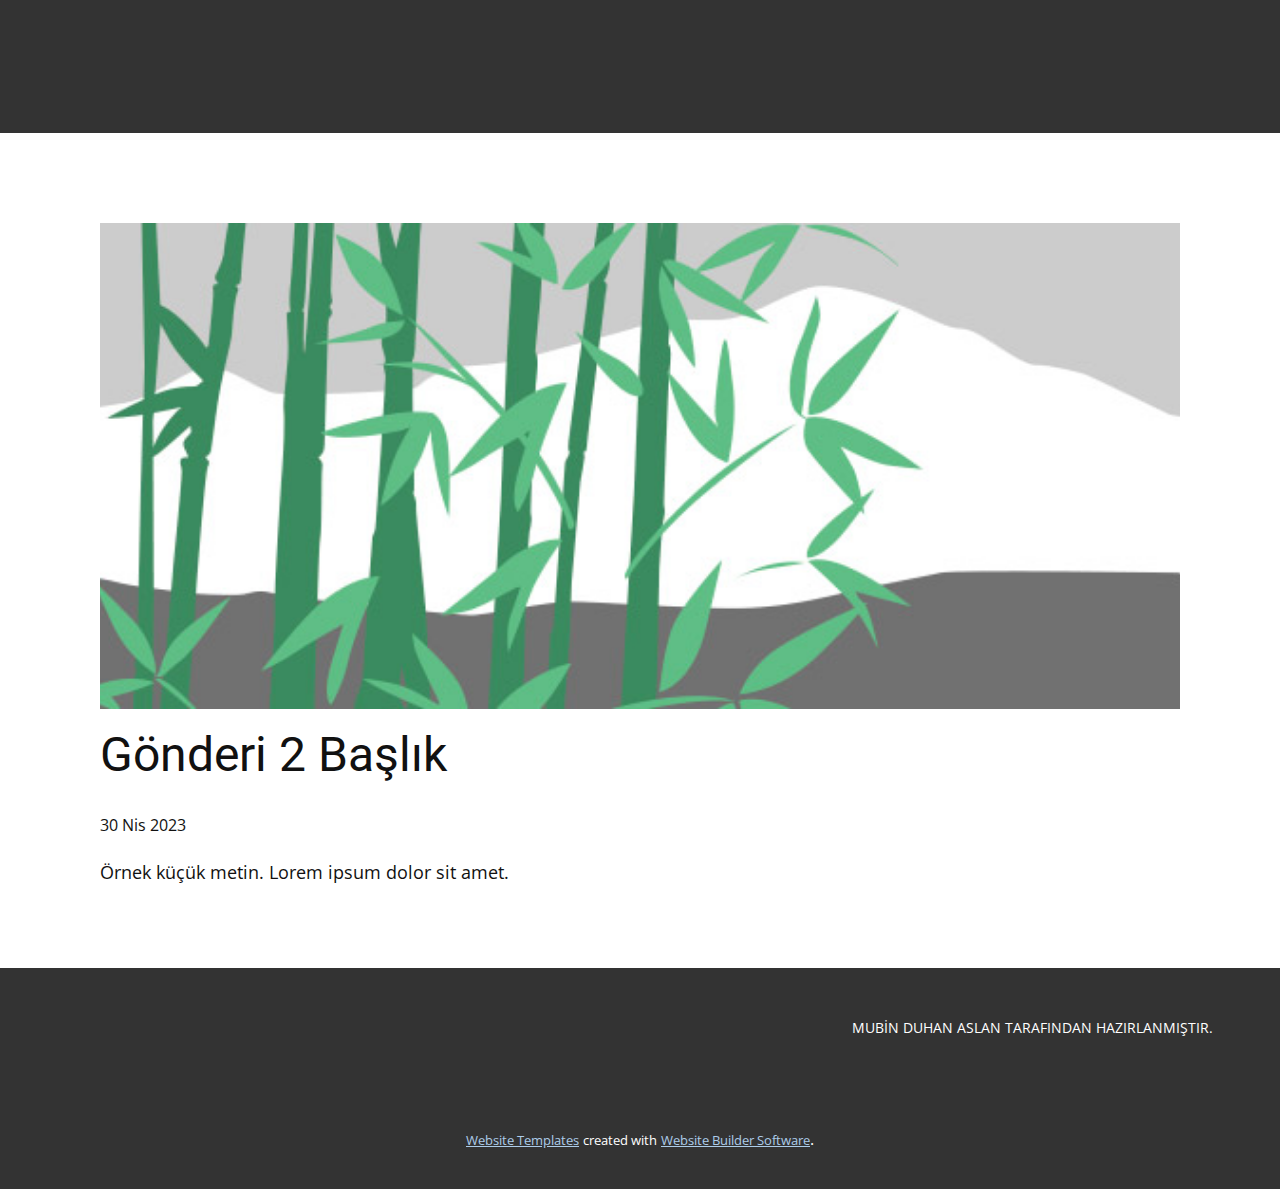
<file: blog/gönderi-1.html>
<!DOCTYPE html>
<html style="font-size: 16px;" lang="tr"><head>
    <meta name="viewport" content="width=device-width, initial-scale=1.0">
    <meta charset="utf-8">
    <meta name="keywords" content="Gönderi 1 Başlık">
    <meta name="description" content="">
    <title>Gönderi 2 Başlık</title>
    <link rel="stylesheet" href="../nicepage.css" media="screen">
<link rel="stylesheet" href="../Post-Template.css" media="screen">
    <script class="u-script" type="text/javascript" src="../jquery.js" defer=""></script>
    <script class="u-script" type="text/javascript" src="../nicepage.js" defer=""></script>
    <meta name="generator" content="Nicepage 5.9.6, nicepage.com">
    <link id="u-theme-google-font" rel="stylesheet" href="https://fonts.googleapis.com/css?family=Roboto:100,100i,300,300i,400,400i,500,500i,700,700i,900,900i|Open+Sans:300,300i,400,400i,500,500i,600,600i,700,700i,800,800i">
    
    
    <script type="application/ld+json">{
		"@context": "http://schema.org",
		"@type": "Organization",
		"name": ""
}</script>
    <meta name="theme-color" content="#478ac9">
  <meta data-intl-tel-input-cdn-path="intlTelInput/"></head>
  <body class="u-body u-xl-mode" data-lang="tr"><header class="u-clearfix u-grey-80 u-header u-header" id="sec-2af0"><div class="u-clearfix u-sheet u-sheet-1">
        <nav class="u-menu u-menu-dropdown u-offcanvas u-menu-1">
          <div class="menu-collapse" style="font-size: 1rem; letter-spacing: 0px;">
            <a class="u-button-style u-custom-left-right-menu-spacing u-custom-padding-bottom u-custom-top-bottom-menu-spacing u-nav-link u-text-active-palette-1-base u-text-hover-palette-2-base" href="#">
              <svg class="u-svg-link" viewBox="0 0 24 24"><use xmlns:xlink="http://www.w3.org/1999/xlink" xlink:href="#menu-hamburger"></use></svg>
              <svg class="u-svg-content" version="1.1" id="menu-hamburger" viewBox="0 0 16 16" x="0px" y="0px" xmlns:xlink="http://www.w3.org/1999/xlink" xmlns="http://www.w3.org/2000/svg"><g><rect y="1" width="16" height="2"></rect><rect y="7" width="16" height="2"></rect><rect y="13" width="16" height="2"></rect>
</g></svg>
            </a>
          </div>
          <div class="u-nav-container"></div>
          <div class="u-nav-container-collapse">
            <div class="u-black u-container-style u-inner-container-layout u-opacity u-opacity-95 u-sidenav">
              <div class="u-inner-container-layout u-sidenav-overflow">
                <div class="u-menu-close"></div>
                <ul class="u-align-center u-nav u-popupmenu-items u-unstyled u-nav-1"><li class="u-nav-item"><a class="u-button-style u-nav-link" href="../anasayfa.html">anasayfa</a>
</li></ul>
              </div>
            </div>
            <div class="u-black u-menu-overlay u-opacity u-opacity-70"></div>
          </div>
        </nav>
      </div></header>
    <section class="u-align-center u-clearfix u-section-1" id="sec-5e0c">
      <div class="u-clearfix u-sheet u-valign-middle-md u-valign-middle-sm u-valign-middle-xs u-sheet-1"><!--post_details--><!--post_details_options_json--><!--{"source":""}--><!--/post_details_options_json--><!--blog_post-->
        <div class="u-container-style u-expanded-width u-post-details u-post-details-1">
          <div class="u-container-layout u-valign-middle u-container-layout-1"><!--blog_post_image-->
            <img alt="" class="u-blog-control u-expanded-width u-image u-image-default u-image-1" src="../images/68f64b9d.jpeg"><!--/blog_post_image--><!--blog_post_header-->
            <h2 class="u-blog-control u-text u-text-1">Gönderi 2 Başlık</h2><!--/blog_post_header--><!--blog_post_metadata-->
            <div class="u-blog-control u-metadata u-metadata-1"><!--blog_post_metadata_date-->
              <span class="u-meta-date u-meta-icon">30 Nis 2023</span><!--/blog_post_metadata_date--><!--blog_post_metadata_category-->
              <!--/blog_post_metadata_category--><!--blog_post_metadata_comments-->
              <!--/blog_post_metadata_comments-->
            </div><!--/blog_post_metadata--><!--blog_post_content-->
            <div class="u-align-justify u-blog-control u-post-content u-text u-text-2 fr-view">
  Örnek küçük metin. Lorem ipsum dolor sit amet.
  </div><!--/blog_post_content-->
          </div>
        </div><!--/blog_post--><!--/post_details-->
      </div>
    </section>
    
    
    <footer class="u-align-center u-clearfix u-footer u-grey-80 u-footer" id="sec-6a10"><div class="u-clearfix u-sheet u-valign-middle u-sheet-1">
        <p class="u-small-text u-text u-text-variant u-text-1">MUBİN DUHAN ASLAN TARAFINDAN HAZIRLANMIŞTIR.</p>
      </div></footer>
    <section class="u-backlink u-clearfix u-grey-80">
      <a class="u-link" href="https://nicepage.com/website-templates" target="_blank">
        <span>Website Templates</span>
      </a>
      <p class="u-text">
        <span>created with</span>
      </p>
      <a class="u-link" href="" target="_blank">
        <span>Website Builder Software</span>
      </a>. 
    </section>
  
</body></html>
</file>
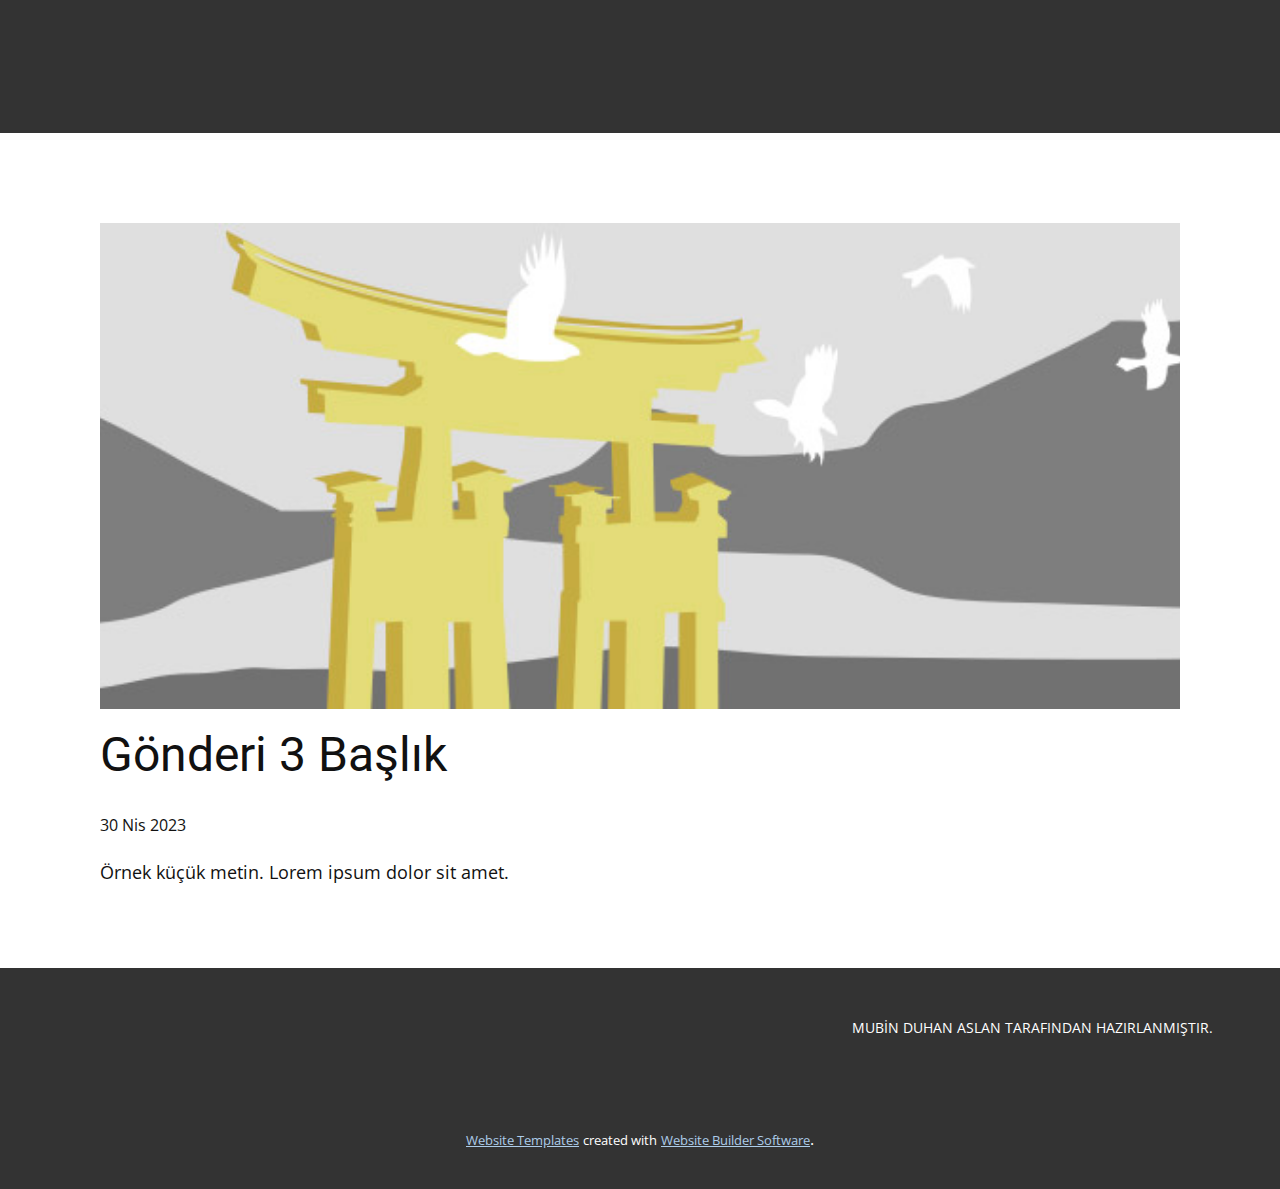
<file: blog/gönderi-2.html>
<!DOCTYPE html>
<html style="font-size: 16px;" lang="tr"><head>
    <meta name="viewport" content="width=device-width, initial-scale=1.0">
    <meta charset="utf-8">
    <meta name="keywords" content="Gönderi 1 Başlık">
    <meta name="description" content="">
    <title>Gönderi 3 Başlık</title>
    <link rel="stylesheet" href="../nicepage.css" media="screen">
<link rel="stylesheet" href="../Post-Template.css" media="screen">
    <script class="u-script" type="text/javascript" src="../jquery.js" defer=""></script>
    <script class="u-script" type="text/javascript" src="../nicepage.js" defer=""></script>
    <meta name="generator" content="Nicepage 5.9.6, nicepage.com">
    <link id="u-theme-google-font" rel="stylesheet" href="https://fonts.googleapis.com/css?family=Roboto:100,100i,300,300i,400,400i,500,500i,700,700i,900,900i|Open+Sans:300,300i,400,400i,500,500i,600,600i,700,700i,800,800i">
    
    
    <script type="application/ld+json">{
		"@context": "http://schema.org",
		"@type": "Organization",
		"name": ""
}</script>
    <meta name="theme-color" content="#478ac9">
  <meta data-intl-tel-input-cdn-path="intlTelInput/"></head>
  <body class="u-body u-xl-mode" data-lang="tr"><header class="u-clearfix u-grey-80 u-header u-header" id="sec-2af0"><div class="u-clearfix u-sheet u-sheet-1">
        <nav class="u-menu u-menu-dropdown u-offcanvas u-menu-1">
          <div class="menu-collapse" style="font-size: 1rem; letter-spacing: 0px;">
            <a class="u-button-style u-custom-left-right-menu-spacing u-custom-padding-bottom u-custom-top-bottom-menu-spacing u-nav-link u-text-active-palette-1-base u-text-hover-palette-2-base" href="#">
              <svg class="u-svg-link" viewBox="0 0 24 24"><use xmlns:xlink="http://www.w3.org/1999/xlink" xlink:href="#menu-hamburger"></use></svg>
              <svg class="u-svg-content" version="1.1" id="menu-hamburger" viewBox="0 0 16 16" x="0px" y="0px" xmlns:xlink="http://www.w3.org/1999/xlink" xmlns="http://www.w3.org/2000/svg"><g><rect y="1" width="16" height="2"></rect><rect y="7" width="16" height="2"></rect><rect y="13" width="16" height="2"></rect>
</g></svg>
            </a>
          </div>
          <div class="u-nav-container"></div>
          <div class="u-nav-container-collapse">
            <div class="u-black u-container-style u-inner-container-layout u-opacity u-opacity-95 u-sidenav">
              <div class="u-inner-container-layout u-sidenav-overflow">
                <div class="u-menu-close"></div>
                <ul class="u-align-center u-nav u-popupmenu-items u-unstyled u-nav-1"><li class="u-nav-item"><a class="u-button-style u-nav-link" href="../anasayfa.html">anasayfa</a>
</li></ul>
              </div>
            </div>
            <div class="u-black u-menu-overlay u-opacity u-opacity-70"></div>
          </div>
        </nav>
      </div></header>
    <section class="u-align-center u-clearfix u-section-1" id="sec-5e0c">
      <div class="u-clearfix u-sheet u-valign-middle-md u-valign-middle-sm u-valign-middle-xs u-sheet-1"><!--post_details--><!--post_details_options_json--><!--{"source":""}--><!--/post_details_options_json--><!--blog_post-->
        <div class="u-container-style u-expanded-width u-post-details u-post-details-1">
          <div class="u-container-layout u-valign-middle u-container-layout-1"><!--blog_post_image-->
            <img alt="" class="u-blog-control u-expanded-width u-image u-image-default u-image-1" src="../images/8ad73f3c.jpeg"><!--/blog_post_image--><!--blog_post_header-->
            <h2 class="u-blog-control u-text u-text-1">Gönderi 3 Başlık</h2><!--/blog_post_header--><!--blog_post_metadata-->
            <div class="u-blog-control u-metadata u-metadata-1"><!--blog_post_metadata_date-->
              <span class="u-meta-date u-meta-icon">30 Nis 2023</span><!--/blog_post_metadata_date--><!--blog_post_metadata_category-->
              <!--/blog_post_metadata_category--><!--blog_post_metadata_comments-->
              <!--/blog_post_metadata_comments-->
            </div><!--/blog_post_metadata--><!--blog_post_content-->
            <div class="u-align-justify u-blog-control u-post-content u-text u-text-2 fr-view">
  Örnek küçük metin. Lorem ipsum dolor sit amet.
  </div><!--/blog_post_content-->
          </div>
        </div><!--/blog_post--><!--/post_details-->
      </div>
    </section>
    
    
    <footer class="u-align-center u-clearfix u-footer u-grey-80 u-footer" id="sec-6a10"><div class="u-clearfix u-sheet u-valign-middle u-sheet-1">
        <p class="u-small-text u-text u-text-variant u-text-1">MUBİN DUHAN ASLAN TARAFINDAN HAZIRLANMIŞTIR.</p>
      </div></footer>
    <section class="u-backlink u-clearfix u-grey-80">
      <a class="u-link" href="https://nicepage.com/website-templates" target="_blank">
        <span>Website Templates</span>
      </a>
      <p class="u-text">
        <span>created with</span>
      </p>
      <a class="u-link" href="" target="_blank">
        <span>Website Builder Software</span>
      </a>. 
    </section>
  
</body></html>
</file>
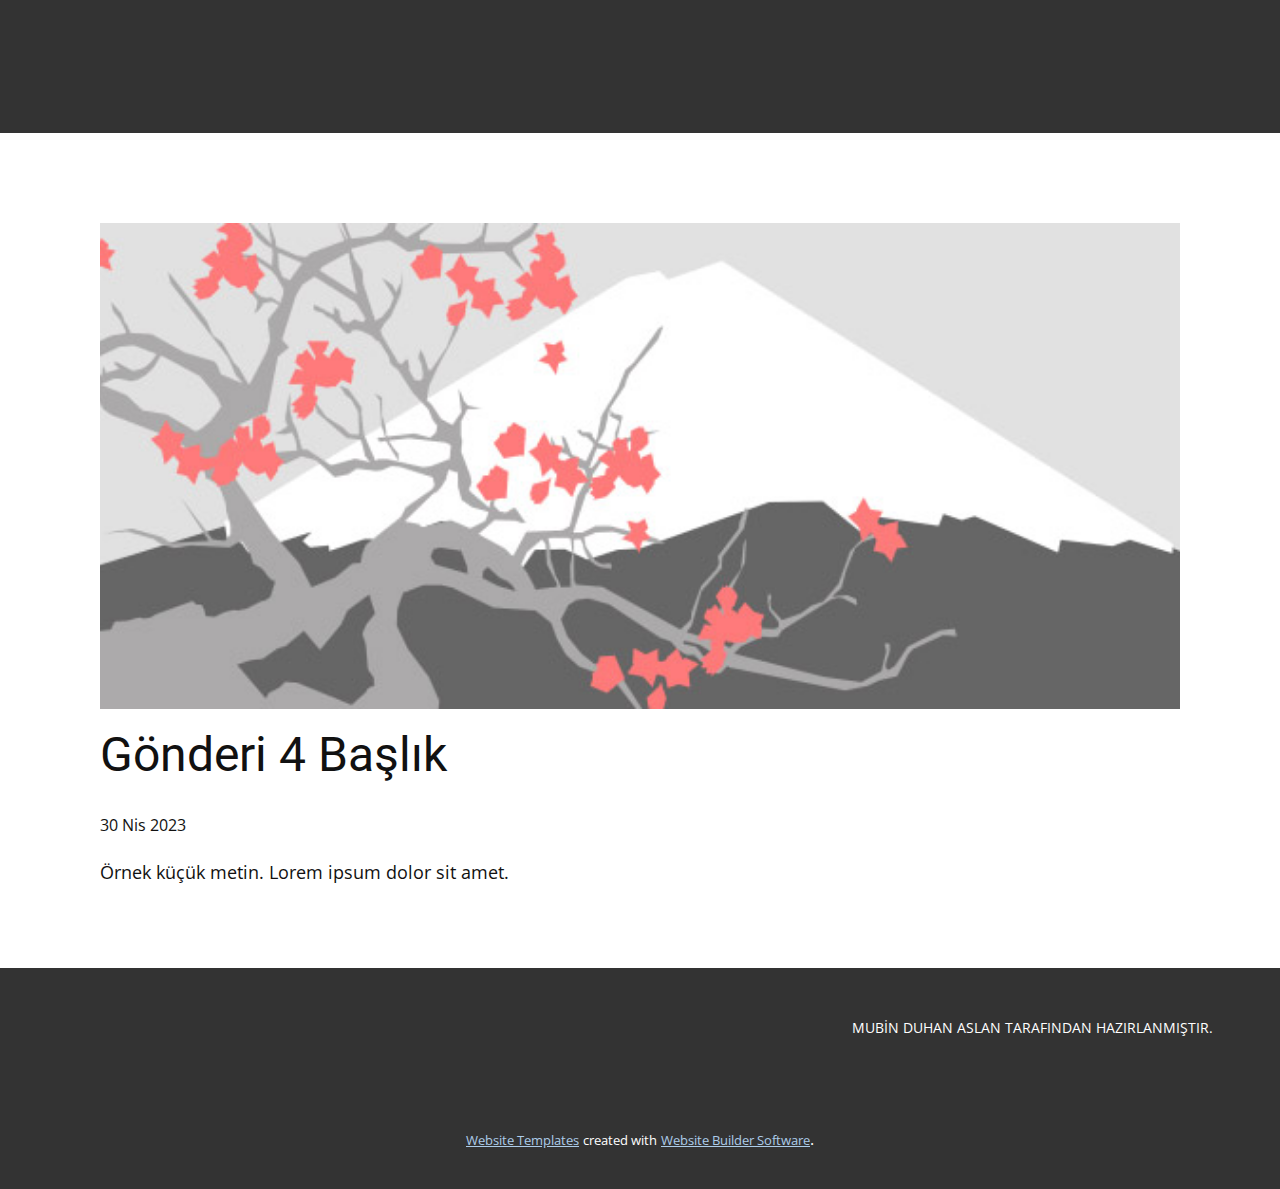
<file: blog/gönderi-3.html>
<!DOCTYPE html>
<html style="font-size: 16px;" lang="tr"><head>
    <meta name="viewport" content="width=device-width, initial-scale=1.0">
    <meta charset="utf-8">
    <meta name="keywords" content="Gönderi 1 Başlık">
    <meta name="description" content="">
    <title>Gönderi 4 Başlık</title>
    <link rel="stylesheet" href="../nicepage.css" media="screen">
<link rel="stylesheet" href="../Post-Template.css" media="screen">
    <script class="u-script" type="text/javascript" src="../jquery.js" defer=""></script>
    <script class="u-script" type="text/javascript" src="../nicepage.js" defer=""></script>
    <meta name="generator" content="Nicepage 5.9.6, nicepage.com">
    <link id="u-theme-google-font" rel="stylesheet" href="https://fonts.googleapis.com/css?family=Roboto:100,100i,300,300i,400,400i,500,500i,700,700i,900,900i|Open+Sans:300,300i,400,400i,500,500i,600,600i,700,700i,800,800i">
    
    
    <script type="application/ld+json">{
		"@context": "http://schema.org",
		"@type": "Organization",
		"name": ""
}</script>
    <meta name="theme-color" content="#478ac9">
  <meta data-intl-tel-input-cdn-path="intlTelInput/"></head>
  <body class="u-body u-xl-mode" data-lang="tr"><header class="u-clearfix u-grey-80 u-header u-header" id="sec-2af0"><div class="u-clearfix u-sheet u-sheet-1">
        <nav class="u-menu u-menu-dropdown u-offcanvas u-menu-1">
          <div class="menu-collapse" style="font-size: 1rem; letter-spacing: 0px;">
            <a class="u-button-style u-custom-left-right-menu-spacing u-custom-padding-bottom u-custom-top-bottom-menu-spacing u-nav-link u-text-active-palette-1-base u-text-hover-palette-2-base" href="#">
              <svg class="u-svg-link" viewBox="0 0 24 24"><use xmlns:xlink="http://www.w3.org/1999/xlink" xlink:href="#menu-hamburger"></use></svg>
              <svg class="u-svg-content" version="1.1" id="menu-hamburger" viewBox="0 0 16 16" x="0px" y="0px" xmlns:xlink="http://www.w3.org/1999/xlink" xmlns="http://www.w3.org/2000/svg"><g><rect y="1" width="16" height="2"></rect><rect y="7" width="16" height="2"></rect><rect y="13" width="16" height="2"></rect>
</g></svg>
            </a>
          </div>
          <div class="u-nav-container"></div>
          <div class="u-nav-container-collapse">
            <div class="u-black u-container-style u-inner-container-layout u-opacity u-opacity-95 u-sidenav">
              <div class="u-inner-container-layout u-sidenav-overflow">
                <div class="u-menu-close"></div>
                <ul class="u-align-center u-nav u-popupmenu-items u-unstyled u-nav-1"><li class="u-nav-item"><a class="u-button-style u-nav-link" href="../anasayfa.html">anasayfa</a>
</li></ul>
              </div>
            </div>
            <div class="u-black u-menu-overlay u-opacity u-opacity-70"></div>
          </div>
        </nav>
      </div></header>
    <section class="u-align-center u-clearfix u-section-1" id="sec-5e0c">
      <div class="u-clearfix u-sheet u-valign-middle-md u-valign-middle-sm u-valign-middle-xs u-sheet-1"><!--post_details--><!--post_details_options_json--><!--{"source":""}--><!--/post_details_options_json--><!--blog_post-->
        <div class="u-container-style u-expanded-width u-post-details u-post-details-1">
          <div class="u-container-layout u-valign-middle u-container-layout-1"><!--blog_post_image-->
            <img alt="" class="u-blog-control u-expanded-width u-image u-image-default u-image-1" src="../images/0fd3416c.jpeg"><!--/blog_post_image--><!--blog_post_header-->
            <h2 class="u-blog-control u-text u-text-1">Gönderi 4 Başlık</h2><!--/blog_post_header--><!--blog_post_metadata-->
            <div class="u-blog-control u-metadata u-metadata-1"><!--blog_post_metadata_date-->
              <span class="u-meta-date u-meta-icon">30 Nis 2023</span><!--/blog_post_metadata_date--><!--blog_post_metadata_category-->
              <!--/blog_post_metadata_category--><!--blog_post_metadata_comments-->
              <!--/blog_post_metadata_comments-->
            </div><!--/blog_post_metadata--><!--blog_post_content-->
            <div class="u-align-justify u-blog-control u-post-content u-text u-text-2 fr-view">
  Örnek küçük metin. Lorem ipsum dolor sit amet.
  </div><!--/blog_post_content-->
          </div>
        </div><!--/blog_post--><!--/post_details-->
      </div>
    </section>
    
    
    <footer class="u-align-center u-clearfix u-footer u-grey-80 u-footer" id="sec-6a10"><div class="u-clearfix u-sheet u-valign-middle u-sheet-1">
        <p class="u-small-text u-text u-text-variant u-text-1">MUBİN DUHAN ASLAN TARAFINDAN HAZIRLANMIŞTIR.</p>
      </div></footer>
    <section class="u-backlink u-clearfix u-grey-80">
      <a class="u-link" href="https://nicepage.com/website-templates" target="_blank">
        <span>Website Templates</span>
      </a>
      <p class="u-text">
        <span>created with</span>
      </p>
      <a class="u-link" href="" target="_blank">
        <span>Website Builder Software</span>
      </a>. 
    </section>
  
</body></html>
</file>
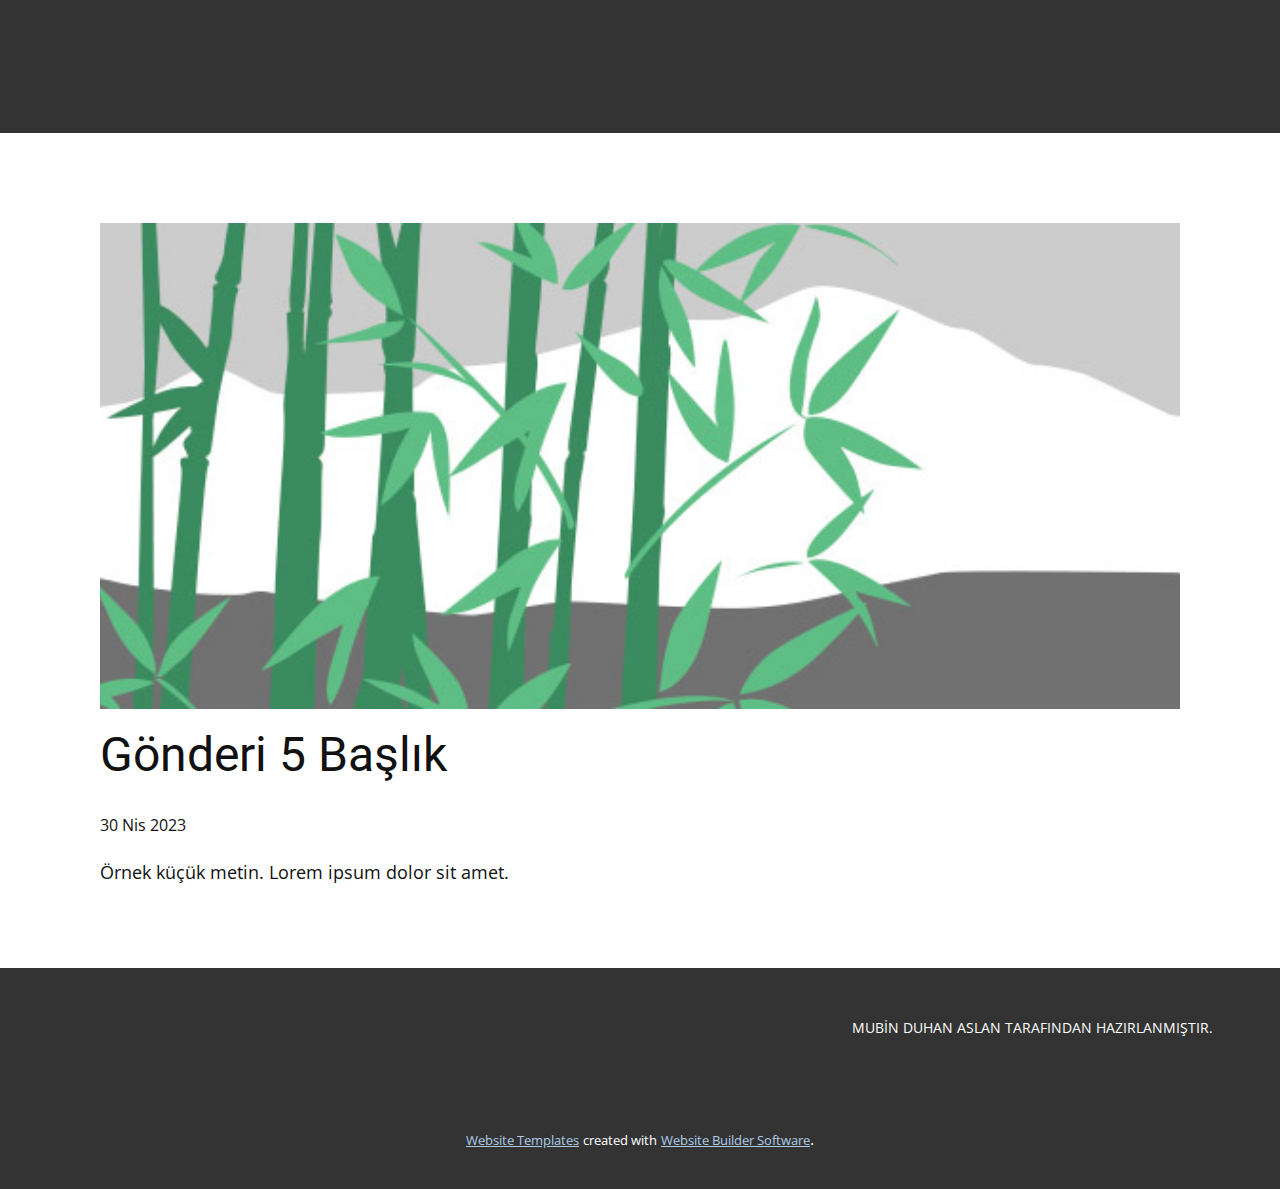
<file: blog/gönderi-4.html>
<!DOCTYPE html>
<html style="font-size: 16px;" lang="tr"><head>
    <meta name="viewport" content="width=device-width, initial-scale=1.0">
    <meta charset="utf-8">
    <meta name="keywords" content="Gönderi 1 Başlık">
    <meta name="description" content="">
    <title>Gönderi 5 Başlık</title>
    <link rel="stylesheet" href="../nicepage.css" media="screen">
<link rel="stylesheet" href="../Post-Template.css" media="screen">
    <script class="u-script" type="text/javascript" src="../jquery.js" defer=""></script>
    <script class="u-script" type="text/javascript" src="../nicepage.js" defer=""></script>
    <meta name="generator" content="Nicepage 5.9.6, nicepage.com">
    <link id="u-theme-google-font" rel="stylesheet" href="https://fonts.googleapis.com/css?family=Roboto:100,100i,300,300i,400,400i,500,500i,700,700i,900,900i|Open+Sans:300,300i,400,400i,500,500i,600,600i,700,700i,800,800i">
    
    
    <script type="application/ld+json">{
		"@context": "http://schema.org",
		"@type": "Organization",
		"name": ""
}</script>
    <meta name="theme-color" content="#478ac9">
  <meta data-intl-tel-input-cdn-path="intlTelInput/"></head>
  <body class="u-body u-xl-mode" data-lang="tr"><header class="u-clearfix u-grey-80 u-header u-header" id="sec-2af0"><div class="u-clearfix u-sheet u-sheet-1">
        <nav class="u-menu u-menu-dropdown u-offcanvas u-menu-1">
          <div class="menu-collapse" style="font-size: 1rem; letter-spacing: 0px;">
            <a class="u-button-style u-custom-left-right-menu-spacing u-custom-padding-bottom u-custom-top-bottom-menu-spacing u-nav-link u-text-active-palette-1-base u-text-hover-palette-2-base" href="#">
              <svg class="u-svg-link" viewBox="0 0 24 24"><use xmlns:xlink="http://www.w3.org/1999/xlink" xlink:href="#menu-hamburger"></use></svg>
              <svg class="u-svg-content" version="1.1" id="menu-hamburger" viewBox="0 0 16 16" x="0px" y="0px" xmlns:xlink="http://www.w3.org/1999/xlink" xmlns="http://www.w3.org/2000/svg"><g><rect y="1" width="16" height="2"></rect><rect y="7" width="16" height="2"></rect><rect y="13" width="16" height="2"></rect>
</g></svg>
            </a>
          </div>
          <div class="u-nav-container"></div>
          <div class="u-nav-container-collapse">
            <div class="u-black u-container-style u-inner-container-layout u-opacity u-opacity-95 u-sidenav">
              <div class="u-inner-container-layout u-sidenav-overflow">
                <div class="u-menu-close"></div>
                <ul class="u-align-center u-nav u-popupmenu-items u-unstyled u-nav-1"><li class="u-nav-item"><a class="u-button-style u-nav-link" href="../anasayfa.html">anasayfa</a>
</li></ul>
              </div>
            </div>
            <div class="u-black u-menu-overlay u-opacity u-opacity-70"></div>
          </div>
        </nav>
      </div></header>
    <section class="u-align-center u-clearfix u-section-1" id="sec-5e0c">
      <div class="u-clearfix u-sheet u-valign-middle-md u-valign-middle-sm u-valign-middle-xs u-sheet-1"><!--post_details--><!--post_details_options_json--><!--{"source":""}--><!--/post_details_options_json--><!--blog_post-->
        <div class="u-container-style u-expanded-width u-post-details u-post-details-1">
          <div class="u-container-layout u-valign-middle u-container-layout-1"><!--blog_post_image-->
            <img alt="" class="u-blog-control u-expanded-width u-image u-image-default u-image-1" src="../images/68f64b9d.jpeg"><!--/blog_post_image--><!--blog_post_header-->
            <h2 class="u-blog-control u-text u-text-1">Gönderi 5 Başlık</h2><!--/blog_post_header--><!--blog_post_metadata-->
            <div class="u-blog-control u-metadata u-metadata-1"><!--blog_post_metadata_date-->
              <span class="u-meta-date u-meta-icon">30 Nis 2023</span><!--/blog_post_metadata_date--><!--blog_post_metadata_category-->
              <!--/blog_post_metadata_category--><!--blog_post_metadata_comments-->
              <!--/blog_post_metadata_comments-->
            </div><!--/blog_post_metadata--><!--blog_post_content-->
            <div class="u-align-justify u-blog-control u-post-content u-text u-text-2 fr-view">
  Örnek küçük metin. Lorem ipsum dolor sit amet.
  </div><!--/blog_post_content-->
          </div>
        </div><!--/blog_post--><!--/post_details-->
      </div>
    </section>
    
    
    <footer class="u-align-center u-clearfix u-footer u-grey-80 u-footer" id="sec-6a10"><div class="u-clearfix u-sheet u-valign-middle u-sheet-1">
        <p class="u-small-text u-text u-text-variant u-text-1">MUBİN DUHAN ASLAN TARAFINDAN HAZIRLANMIŞTIR.</p>
      </div></footer>
    <section class="u-backlink u-clearfix u-grey-80">
      <a class="u-link" href="https://nicepage.com/website-templates" target="_blank">
        <span>Website Templates</span>
      </a>
      <p class="u-text">
        <span>created with</span>
      </p>
      <a class="u-link" href="" target="_blank">
        <span>Website Builder Software</span>
      </a>. 
    </section>
  
</body></html>
</file>
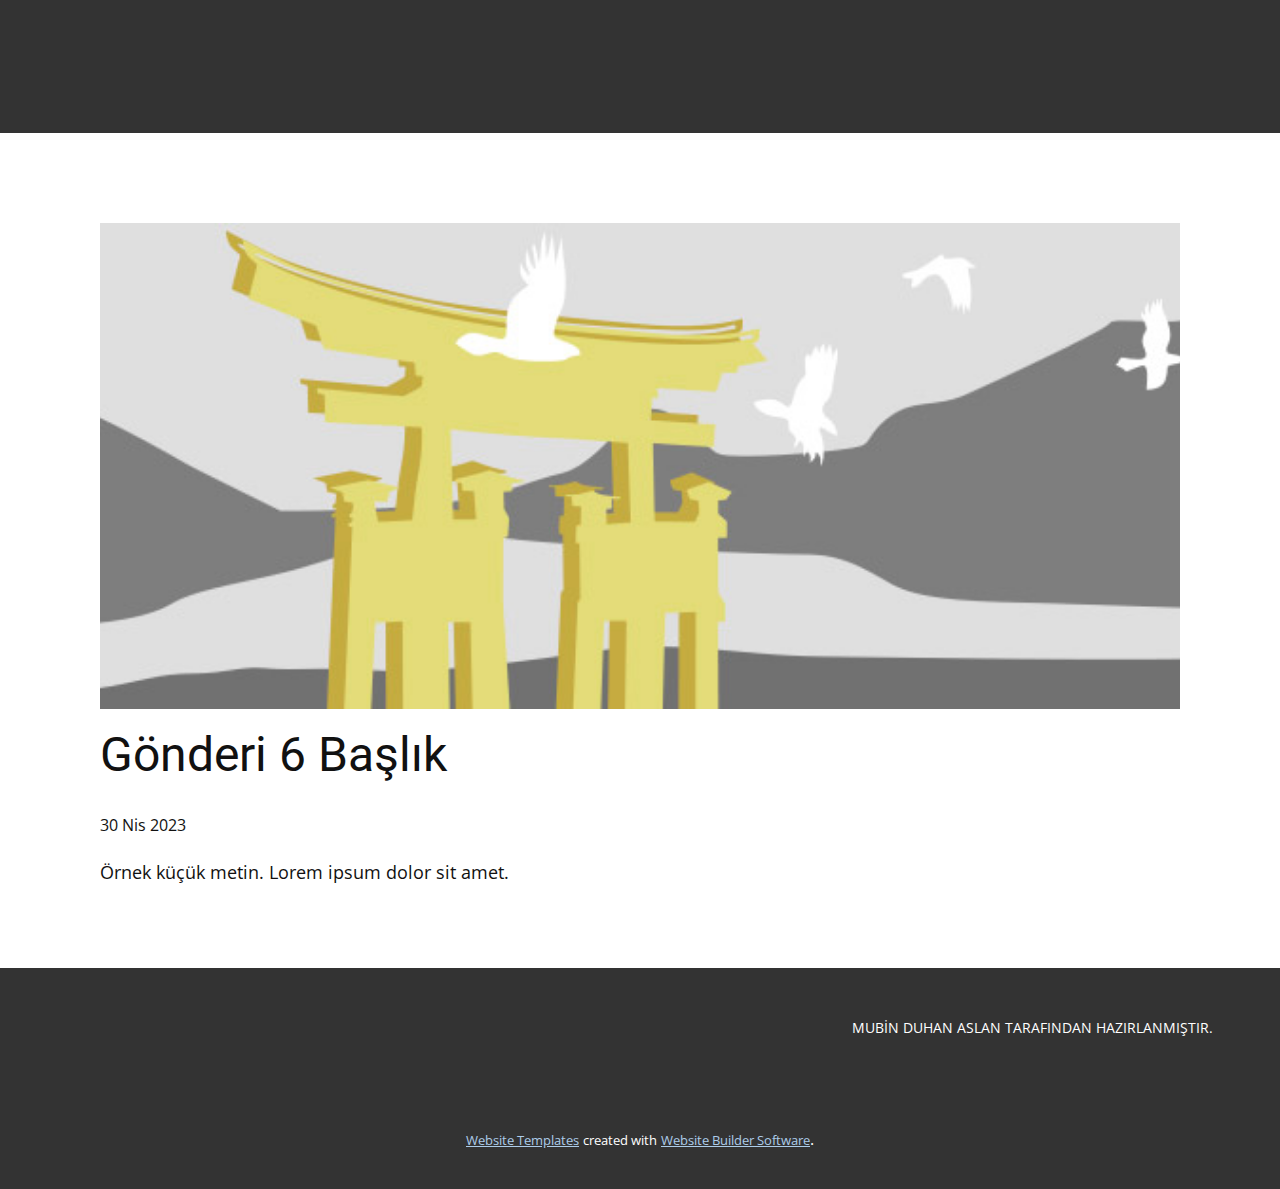
<file: blog/gönderi-5.html>
<!DOCTYPE html>
<html style="font-size: 16px;" lang="tr"><head>
    <meta name="viewport" content="width=device-width, initial-scale=1.0">
    <meta charset="utf-8">
    <meta name="keywords" content="Gönderi 1 Başlık">
    <meta name="description" content="">
    <title>Gönderi 6 Başlık</title>
    <link rel="stylesheet" href="../nicepage.css" media="screen">
<link rel="stylesheet" href="../Post-Template.css" media="screen">
    <script class="u-script" type="text/javascript" src="../jquery.js" defer=""></script>
    <script class="u-script" type="text/javascript" src="../nicepage.js" defer=""></script>
    <meta name="generator" content="Nicepage 5.9.6, nicepage.com">
    <link id="u-theme-google-font" rel="stylesheet" href="https://fonts.googleapis.com/css?family=Roboto:100,100i,300,300i,400,400i,500,500i,700,700i,900,900i|Open+Sans:300,300i,400,400i,500,500i,600,600i,700,700i,800,800i">
    
    
    <script type="application/ld+json">{
		"@context": "http://schema.org",
		"@type": "Organization",
		"name": ""
}</script>
    <meta name="theme-color" content="#478ac9">
  <meta data-intl-tel-input-cdn-path="intlTelInput/"></head>
  <body class="u-body u-xl-mode" data-lang="tr"><header class="u-clearfix u-grey-80 u-header u-header" id="sec-2af0"><div class="u-clearfix u-sheet u-sheet-1">
        <nav class="u-menu u-menu-dropdown u-offcanvas u-menu-1">
          <div class="menu-collapse" style="font-size: 1rem; letter-spacing: 0px;">
            <a class="u-button-style u-custom-left-right-menu-spacing u-custom-padding-bottom u-custom-top-bottom-menu-spacing u-nav-link u-text-active-palette-1-base u-text-hover-palette-2-base" href="#">
              <svg class="u-svg-link" viewBox="0 0 24 24"><use xmlns:xlink="http://www.w3.org/1999/xlink" xlink:href="#menu-hamburger"></use></svg>
              <svg class="u-svg-content" version="1.1" id="menu-hamburger" viewBox="0 0 16 16" x="0px" y="0px" xmlns:xlink="http://www.w3.org/1999/xlink" xmlns="http://www.w3.org/2000/svg"><g><rect y="1" width="16" height="2"></rect><rect y="7" width="16" height="2"></rect><rect y="13" width="16" height="2"></rect>
</g></svg>
            </a>
          </div>
          <div class="u-nav-container"></div>
          <div class="u-nav-container-collapse">
            <div class="u-black u-container-style u-inner-container-layout u-opacity u-opacity-95 u-sidenav">
              <div class="u-inner-container-layout u-sidenav-overflow">
                <div class="u-menu-close"></div>
                <ul class="u-align-center u-nav u-popupmenu-items u-unstyled u-nav-1"><li class="u-nav-item"><a class="u-button-style u-nav-link" href="../anasayfa.html">anasayfa</a>
</li></ul>
              </div>
            </div>
            <div class="u-black u-menu-overlay u-opacity u-opacity-70"></div>
          </div>
        </nav>
      </div></header>
    <section class="u-align-center u-clearfix u-section-1" id="sec-5e0c">
      <div class="u-clearfix u-sheet u-valign-middle-md u-valign-middle-sm u-valign-middle-xs u-sheet-1"><!--post_details--><!--post_details_options_json--><!--{"source":""}--><!--/post_details_options_json--><!--blog_post-->
        <div class="u-container-style u-expanded-width u-post-details u-post-details-1">
          <div class="u-container-layout u-valign-middle u-container-layout-1"><!--blog_post_image-->
            <img alt="" class="u-blog-control u-expanded-width u-image u-image-default u-image-1" src="../images/8ad73f3c.jpeg"><!--/blog_post_image--><!--blog_post_header-->
            <h2 class="u-blog-control u-text u-text-1">Gönderi 6 Başlık</h2><!--/blog_post_header--><!--blog_post_metadata-->
            <div class="u-blog-control u-metadata u-metadata-1"><!--blog_post_metadata_date-->
              <span class="u-meta-date u-meta-icon">30 Nis 2023</span><!--/blog_post_metadata_date--><!--blog_post_metadata_category-->
              <!--/blog_post_metadata_category--><!--blog_post_metadata_comments-->
              <!--/blog_post_metadata_comments-->
            </div><!--/blog_post_metadata--><!--blog_post_content-->
            <div class="u-align-justify u-blog-control u-post-content u-text u-text-2 fr-view">
  Örnek küçük metin. Lorem ipsum dolor sit amet.
  </div><!--/blog_post_content-->
          </div>
        </div><!--/blog_post--><!--/post_details-->
      </div>
    </section>
    
    
    <footer class="u-align-center u-clearfix u-footer u-grey-80 u-footer" id="sec-6a10"><div class="u-clearfix u-sheet u-valign-middle u-sheet-1">
        <p class="u-small-text u-text u-text-variant u-text-1">MUBİN DUHAN ASLAN TARAFINDAN HAZIRLANMIŞTIR.</p>
      </div></footer>
    <section class="u-backlink u-clearfix u-grey-80">
      <a class="u-link" href="https://nicepage.com/website-templates" target="_blank">
        <span>Website Templates</span>
      </a>
      <p class="u-text">
        <span>created with</span>
      </p>
      <a class="u-link" href="" target="_blank">
        <span>Website Builder Software</span>
      </a>. 
    </section>
  
</body></html>
</file>
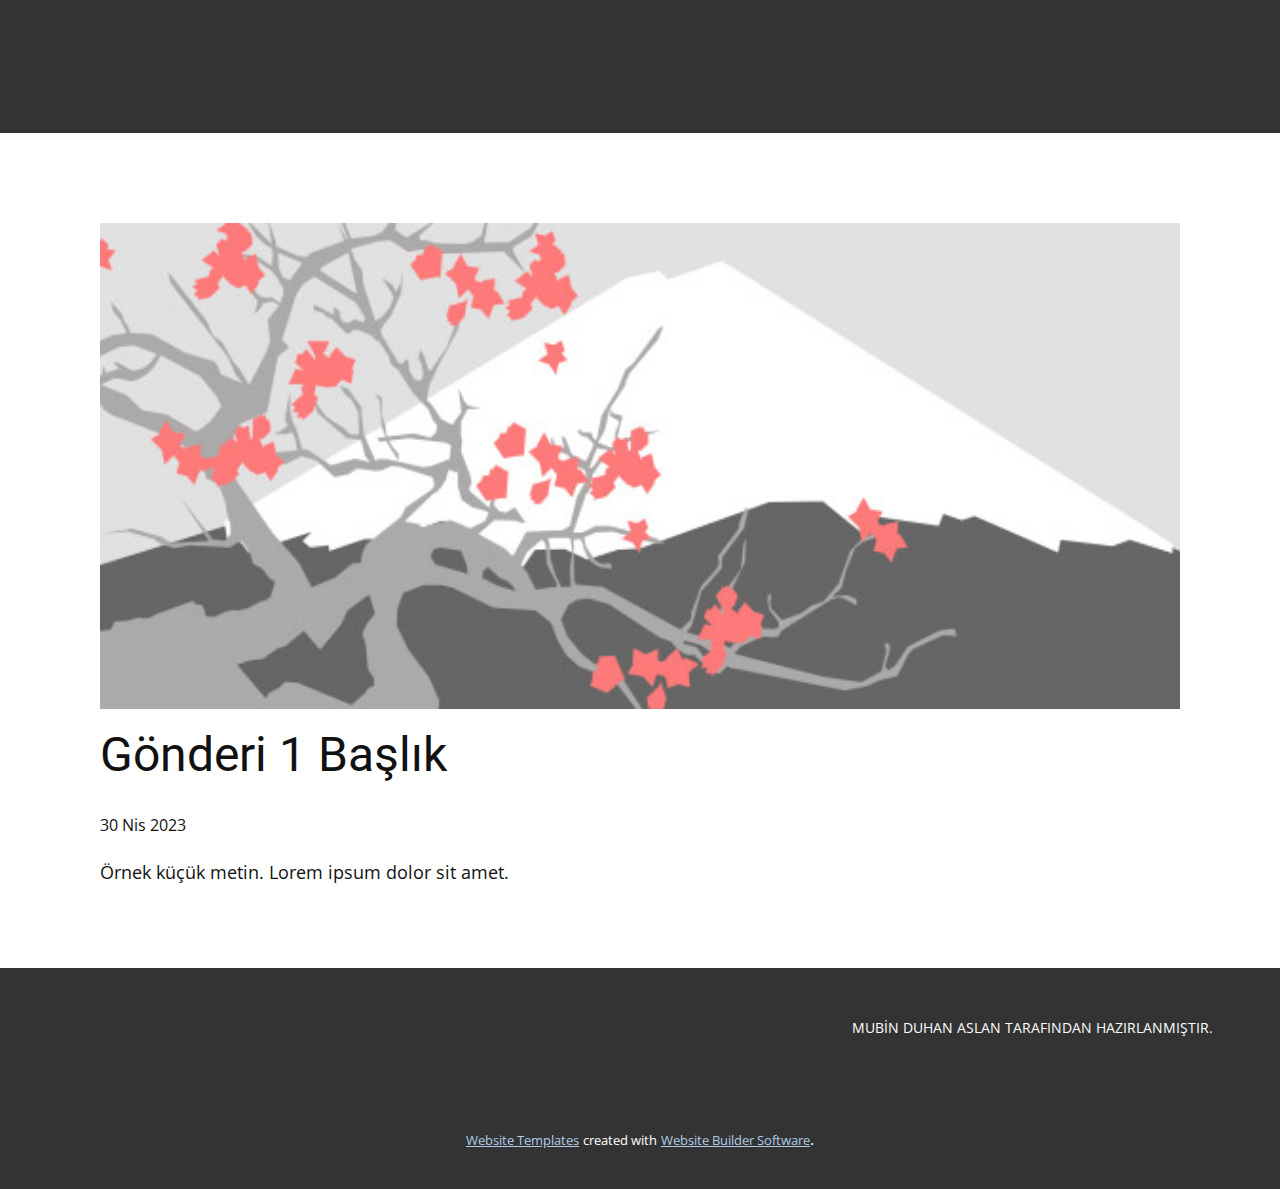
<file: blog/gönderi.html>
<!DOCTYPE html>
<html style="font-size: 16px;" lang="tr"><head>
    <meta name="viewport" content="width=device-width, initial-scale=1.0">
    <meta charset="utf-8">
    <meta name="keywords" content="Gönderi 1 Başlık">
    <meta name="description" content="">
    <title>Gönderi 1 Başlık</title>
    <link rel="stylesheet" href="../nicepage.css" media="screen">
<link rel="stylesheet" href="../Post-Template.css" media="screen">
    <script class="u-script" type="text/javascript" src="../jquery.js" defer=""></script>
    <script class="u-script" type="text/javascript" src="../nicepage.js" defer=""></script>
    <meta name="generator" content="Nicepage 5.9.6, nicepage.com">
    <link id="u-theme-google-font" rel="stylesheet" href="https://fonts.googleapis.com/css?family=Roboto:100,100i,300,300i,400,400i,500,500i,700,700i,900,900i|Open+Sans:300,300i,400,400i,500,500i,600,600i,700,700i,800,800i">
    
    
    <script type="application/ld+json">{
		"@context": "http://schema.org",
		"@type": "Organization",
		"name": ""
}</script>
    <meta name="theme-color" content="#478ac9">
  <meta data-intl-tel-input-cdn-path="intlTelInput/"></head>
  <body class="u-body u-xl-mode" data-lang="tr"><header class="u-clearfix u-grey-80 u-header u-header" id="sec-2af0"><div class="u-clearfix u-sheet u-sheet-1">
        <nav class="u-menu u-menu-dropdown u-offcanvas u-menu-1">
          <div class="menu-collapse" style="font-size: 1rem; letter-spacing: 0px;">
            <a class="u-button-style u-custom-left-right-menu-spacing u-custom-padding-bottom u-custom-top-bottom-menu-spacing u-nav-link u-text-active-palette-1-base u-text-hover-palette-2-base" href="#">
              <svg class="u-svg-link" viewBox="0 0 24 24"><use xmlns:xlink="http://www.w3.org/1999/xlink" xlink:href="#menu-hamburger"></use></svg>
              <svg class="u-svg-content" version="1.1" id="menu-hamburger" viewBox="0 0 16 16" x="0px" y="0px" xmlns:xlink="http://www.w3.org/1999/xlink" xmlns="http://www.w3.org/2000/svg"><g><rect y="1" width="16" height="2"></rect><rect y="7" width="16" height="2"></rect><rect y="13" width="16" height="2"></rect>
</g></svg>
            </a>
          </div>
          <div class="u-nav-container"></div>
          <div class="u-nav-container-collapse">
            <div class="u-black u-container-style u-inner-container-layout u-opacity u-opacity-95 u-sidenav">
              <div class="u-inner-container-layout u-sidenav-overflow">
                <div class="u-menu-close"></div>
                <ul class="u-align-center u-nav u-popupmenu-items u-unstyled u-nav-1"><li class="u-nav-item"><a class="u-button-style u-nav-link" href="../anasayfa.html">anasayfa</a>
</li></ul>
              </div>
            </div>
            <div class="u-black u-menu-overlay u-opacity u-opacity-70"></div>
          </div>
        </nav>
      </div></header>
    <section class="u-align-center u-clearfix u-section-1" id="sec-5e0c">
      <div class="u-clearfix u-sheet u-valign-middle-md u-valign-middle-sm u-valign-middle-xs u-sheet-1"><!--post_details--><!--post_details_options_json--><!--{"source":""}--><!--/post_details_options_json--><!--blog_post-->
        <div class="u-container-style u-expanded-width u-post-details u-post-details-1">
          <div class="u-container-layout u-valign-middle u-container-layout-1"><!--blog_post_image-->
            <img alt="" class="u-blog-control u-expanded-width u-image u-image-default u-image-1" src="../images/0fd3416c.jpeg"><!--/blog_post_image--><!--blog_post_header-->
            <h2 class="u-blog-control u-text u-text-1">Gönderi 1 Başlık</h2><!--/blog_post_header--><!--blog_post_metadata-->
            <div class="u-blog-control u-metadata u-metadata-1"><!--blog_post_metadata_date-->
              <span class="u-meta-date u-meta-icon">30 Nis 2023</span><!--/blog_post_metadata_date--><!--blog_post_metadata_category-->
              <!--/blog_post_metadata_category--><!--blog_post_metadata_comments-->
              <!--/blog_post_metadata_comments-->
            </div><!--/blog_post_metadata--><!--blog_post_content-->
            <div class="u-align-justify u-blog-control u-post-content u-text u-text-2 fr-view">
  Örnek küçük metin. Lorem ipsum dolor sit amet.
  </div><!--/blog_post_content-->
          </div>
        </div><!--/blog_post--><!--/post_details-->
      </div>
    </section>
    
    
    <footer class="u-align-center u-clearfix u-footer u-grey-80 u-footer" id="sec-6a10"><div class="u-clearfix u-sheet u-valign-middle u-sheet-1">
        <p class="u-small-text u-text u-text-variant u-text-1">MUBİN DUHAN ASLAN TARAFINDAN HAZIRLANMIŞTIR.</p>
      </div></footer>
    <section class="u-backlink u-clearfix u-grey-80">
      <a class="u-link" href="https://nicepage.com/website-templates" target="_blank">
        <span>Website Templates</span>
      </a>
      <p class="u-text">
        <span>created with</span>
      </p>
      <a class="u-link" href="" target="_blank">
        <span>Website Builder Software</span>
      </a>. 
    </section>
  
</body></html>
</file>
